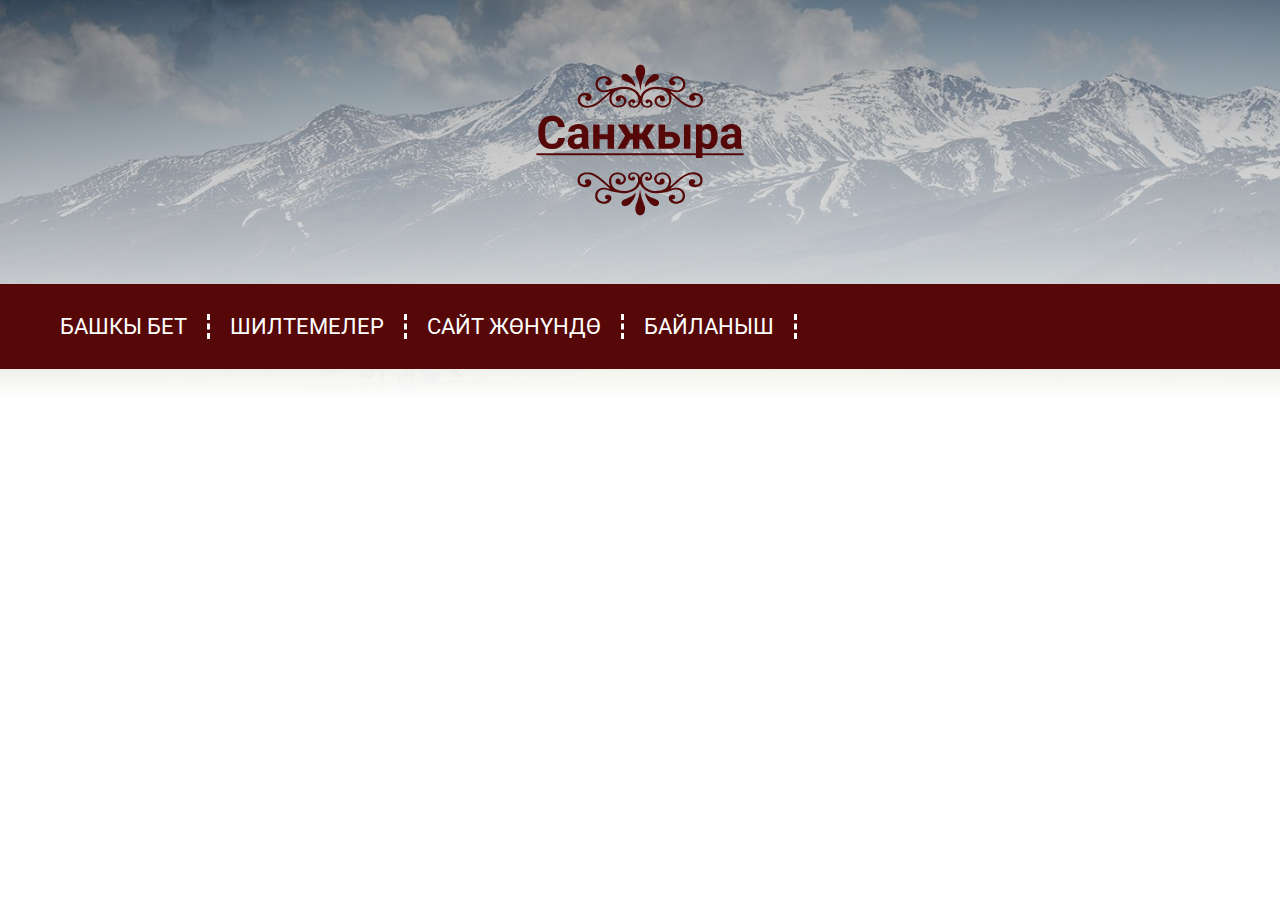
<file: index.html>
<!DOCTYPE html>
<html lang="en">
  <head>
    <meta charset="UTF-8" />
    <meta http-equiv="X-UA-Compatible" content="IE=edge" />
    <meta name="viewport" content="width=device-width, initial-scale=1.0" />
    <title>Санжыра</title>
    <link rel="preconnect" href="https://fonts.googleapis.com" />
    <link rel="preconnect" href="https://fonts.gstatic.com" crossorigin />
    <link
      href="https://fonts.googleapis.com/css2?family=Roboto:wght@300;400;700&display=swap"
      rel="stylesheet"
    />
    <link
      rel="stylesheet"
      href="https://cdn.jsdelivr.net/npm/swiper@9/swiper-bundle.min.css"
    />
    <link rel="stylesheet" href="css/normalize.css" />
    <link rel="stylesheet" href="css/style.css" />
  </head>
  <body>
    <div class="wrapper">
      <header class="header">
        <div class="logo">
          <a href="#" class="header-link">
            <img class="logo-img" src="images/Logo.svg" alt="Sanjyra" />
          </a>
        </div>
        <nav class="nav">
          <div class="container">
            <ul class="nav-list">
              <li class="nav-item">
                <a href="#" class="nav-link">БАШКЫ БЕТ</a>
              </li>
              <li class="nav-item">
                <a href="#" class="nav-link">ШИЛТЕМЕЛЕР</a>
              </li>
              <li class="nav-item">
                <a href="#info" class="nav-link">САЙТ ЖӨНҮНДӨ</a>
              </li>
              <li class="nav-item">
                <a href="#" class="nav-link">БАЙЛАНЫШ</a>
              </li>
            </ul>
          </div>
        </nav>
      </header>

      <!-- <main class="main">
        <section class="about">
          <div class="container">
            <div class="about-inner">
              <h3 class="about-title">Санжыра деген эмне?</h3>
              <ul class="about-list">
                <li class="about-item">
                  <img src="images/tree.jpg" alt="Sanjyra" class="about-img" />
                </li>
                <li class="about-item">
                  <p class="about-text">
                    <b>Санжыра</b> - араптардын "чажара" сөзүнөн алынган. Бизче
                    которгондо "дарак" дегенди түшүндүрөт. Эл, уруу, урук,
                    тууралуу ооз эки баян. Жөнөкөй сөз менен айтканда,
                    <b>санжыра</b> – “Сен кимсиң, атаң ким, чон атаң ким, кайсы
                    уруктансың, кайсыл уруудансың, кайсыл улуттансың” деген
                    суроого так жооп берет.
                  </p>
                  <p class="about-text second-text">
                    Бул баракча “уругуң ким” деген суроого азырынча жооп бере
                    албаса дагы, азыркы учурдагы үй-бүлө мүчөлөрүн тактаганы
                    жардам берет деген ойдобуз.
                  </p>
                  <a href="pages/sanjyra.html" class="about-link link"
                    >Кененирээк</a
                  >
                </li>
              </ul>
            </div>
          </div>
        </section>

        <section class="info" id="info">
          <div class="container">
            <p class="info-text">
              Сайттан <b>Жолдошов Танабай</b> менен <b>Жолдошова Максаттан</b>
              таркаган бардык уул-кыз, келин-күйөө бала, небере-чеберелерин
              тактап, маалымат алууга мүмкүнчүлүк бар.
            </p>
          </div>
        </section>

        <section class="parents">
          <div class="container">
            <div class="parents-inner">
              <ul class="parents-list">
                <li class="parents-item">
                  <img
                    src="images/avatar.jpg"
                    alt="Image"
                    class="parents-img"
                  />
                  <h3 class="parents-title">Жолдошов Танабай</h3>
                </li>
                <li class="parents-item">
                  <img
                    src="images/avatar.jpg"
                    alt="Image"
                    class="parents-img"
                  />
                  <h3 class="parents-title">Жолдошов Максат</h3>
                </li>
              </ul>
              <div class="parents-links">
                <a href="pages/parent.html" class="parents-link link"
                  >Кененирээк</a
                >
              </div>
            </div>
          </div>
        </section>

        <section class="child">
          <div class="container">
            <div class="child-inner">
              <h3 class="child-title">Балдары</h3>
              <div class="swiper mySwiper">
                <div class="swiper-wrapper">
                  <div class="swiper-slide">
                    <div class="child-slide">
                      <h3 class="child-number">#1</h3>
                      <ul class="slide-list">
                        <li class="slide-item">
                          <img
                            src="images/avatar.jpg"
                            alt="Image"
                            class="slide-img"
                          />
                        </li>
                        <li class="slide-item">
                          <div class="slide-titles">
                            <h3 class="slide-title">Жолдошов Кубаныч</h3>
                          </div>

                          <a
                            href="pages/children/kubanych.html"
                            class="slide-btn link"
                            >Кененирээк</a
                          >
                        </li>
                      </ul>
                    </div>
                  </div>
                  <div class="swiper-slide">
                    <div class="child-slide">
                      <h3 class="child-number">#2</h3>
                      <ul class="slide-list">
                        <li class="slide-item">
                          <img
                            src="images/avatar.jpg"
                            alt="Image"
                            class="slide-img"
                          />
                        </li>
                        <li class="slide-item">
                          <div class="slide-titles">
                            <h3 class="slide-title">Жолдошов Курстан</h3>
                          </div>
                          <a
                            href="pages/children/kurstan.html"
                            class="slide-btn link"
                            >Кененирээк</a
                          >
                        </li>
                      </ul>
                    </div>
                  </div>
                  <div class="swiper-slide">
                    <div class="child-slide">
                      <h3 class="child-number">#3</h3>
                      <ul class="slide-list">
                        <li class="slide-item">
                          <img
                            src="images/avatar.jpg"
                            alt="Image"
                            class="slide-img"
                          />
                        </li>
                        <li class="slide-item">
                          <div class="slide-titles">
                            <h3 class="slide-title">Жолдошова Рахат</h3>
                          </div>
                          <a
                            href="pages/children/rakhat.html"
                            class="slide-btn link"
                            >Кененирээк</a
                          >
                        </li>
                      </ul>
                    </div>
                  </div>
                  <div class="swiper-slide">
                    <div class="child-slide">
                      <h3 class="child-number">#4</h3>
                      <ul class="slide-list">
                        <li class="slide-item">
                          <img
                            src="images/avatar.jpg"
                            alt="Image"
                            class="slide-img"
                          />
                        </li>
                        <li class="slide-item">
                          <div class="slide-titles">
                            <h3 class="slide-title">Жолдошова Айнагул</h3>
                          </div>
                          <a
                            href="pages/children/ainagul.html"
                            class="slide-btn link"
                            >Кененирээк</a
                          >
                        </li>
                      </ul>
                    </div>
                  </div>
                  <div class="swiper-slide">
                    <div class="child-slide">
                      <h3 class="child-number">#5</h3>
                      <ul class="slide-list">
                        <li class="slide-item">
                          <img
                            src="images/avatar.jpg"
                            alt="Image"
                            class="slide-img"
                          />
                        </li>
                        <li class="slide-item">
                          <div class="slide-titles">
                            <h3 class="slide-title">Жолдошова Назгул</h3>
                          </div>
                          <a
                            href="pages/children/nazgul.html"
                            class="slide-btn link"
                            >Кененирээк</a
                          >
                        </li>
                      </ul>
                    </div>
                  </div>
                  <div class="swiper-slide">
                    <div class="child-slide">
                      <h3 class="child-number">#6</h3>
                      <ul class="slide-list">
                        <li class="slide-item">
                          <img
                            src="images/avatar.jpg"
                            alt="Image"
                            class="slide-img"
                          />
                        </li>
                        <li class="slide-item">
                          <div class="slide-titles">
                            <h3 class="slide-title">Жолдошов Мирбек</h3>
                          </div>
                          <a
                            href="pages/children/mirbek.html"
                            class="slide-btn link"
                            >Кененирээк</a
                          >
                        </li>
                      </ul>
                    </div>
                  </div>
                  <div class="swiper-slide">
                    <div class="child-slide">
                      <h3 class="child-number">#7</h3>
                      <ul class="slide-list">
                        <li class="slide-item">
                          <img
                            src="images/avatar.jpg"
                            alt="Image"
                            class="slide-img"
                          />
                        </li>
                        <li class="slide-item">
                          <div class="slide-titles">
                            <h3 class="slide-title">Жолдошов Бакытбек</h3>
                          </div>
                          <a
                            href="pages/children/bakyt.html"
                            class="slide-btn link"
                            >Кененирээк</a
                          >
                        </li>
                      </ul>
                    </div>
                  </div>
                  <div class="swiper-slide">
                    <div class="child-slide">
                      <h3 class="child-number">#8</h3>
                      <ul class="slide-list">
                        <li class="slide-item">
                          <img
                            src="images/avatar.jpg"
                            alt="Image"
                            class="slide-img"
                          />
                        </li>
                        <li class="slide-item">
                          <div class="slide-titles">
                            <h3 class="slide-title">Жолдошов Болотбек</h3>
                          </div>
                          <a
                            href="pages/children/bolot.html"
                            class="slide-btn link"
                            >Кененирээк</a
                          >
                        </li>
                      </ul>
                    </div>
                  </div>
                  <div class="swiper-slide">
                    <div class="child-slide">
                      <h3 class="child-number">#9</h3>
                      <ul class="slide-list">
                        <li class="slide-item">
                          <img
                            src="images/avatar.jpg"
                            alt="Image"
                            class="slide-img"
                          />
                        </li>
                        <li class="slide-item">
                          <div class="slide-titles">
                            <h3 class="slide-title">Жолдошов Жумамидин</h3>
                          </div>
                          <a href="#" class="slide-btn link">Кененирээк</a>
                        </li>
                      </ul>
                    </div>
                  </div>
                </div>
                <div class="swiper-pagination"></div>
              </div>
            </div>
          </div>
        </section>
      </main>

      <footer class="footer">
        <div class="container">
          <div class="footer-inner">
            <a class="footer-link" href="mailto:zhumamidin.zholdoshov@gmail.com"
              >zhumamidin.zholdoshov@gmail.com</a
            >
            <p class="footer-text">2023-ЖЫЛ</p>
          </div>
        </div>
      </footer>
    </div> -->

    <script src="https://cdn.jsdelivr.net/npm/swiper@9/swiper-bundle.min.js"></script>

    <script src="js/script.js"></script>
  </body>
</html>
</file>
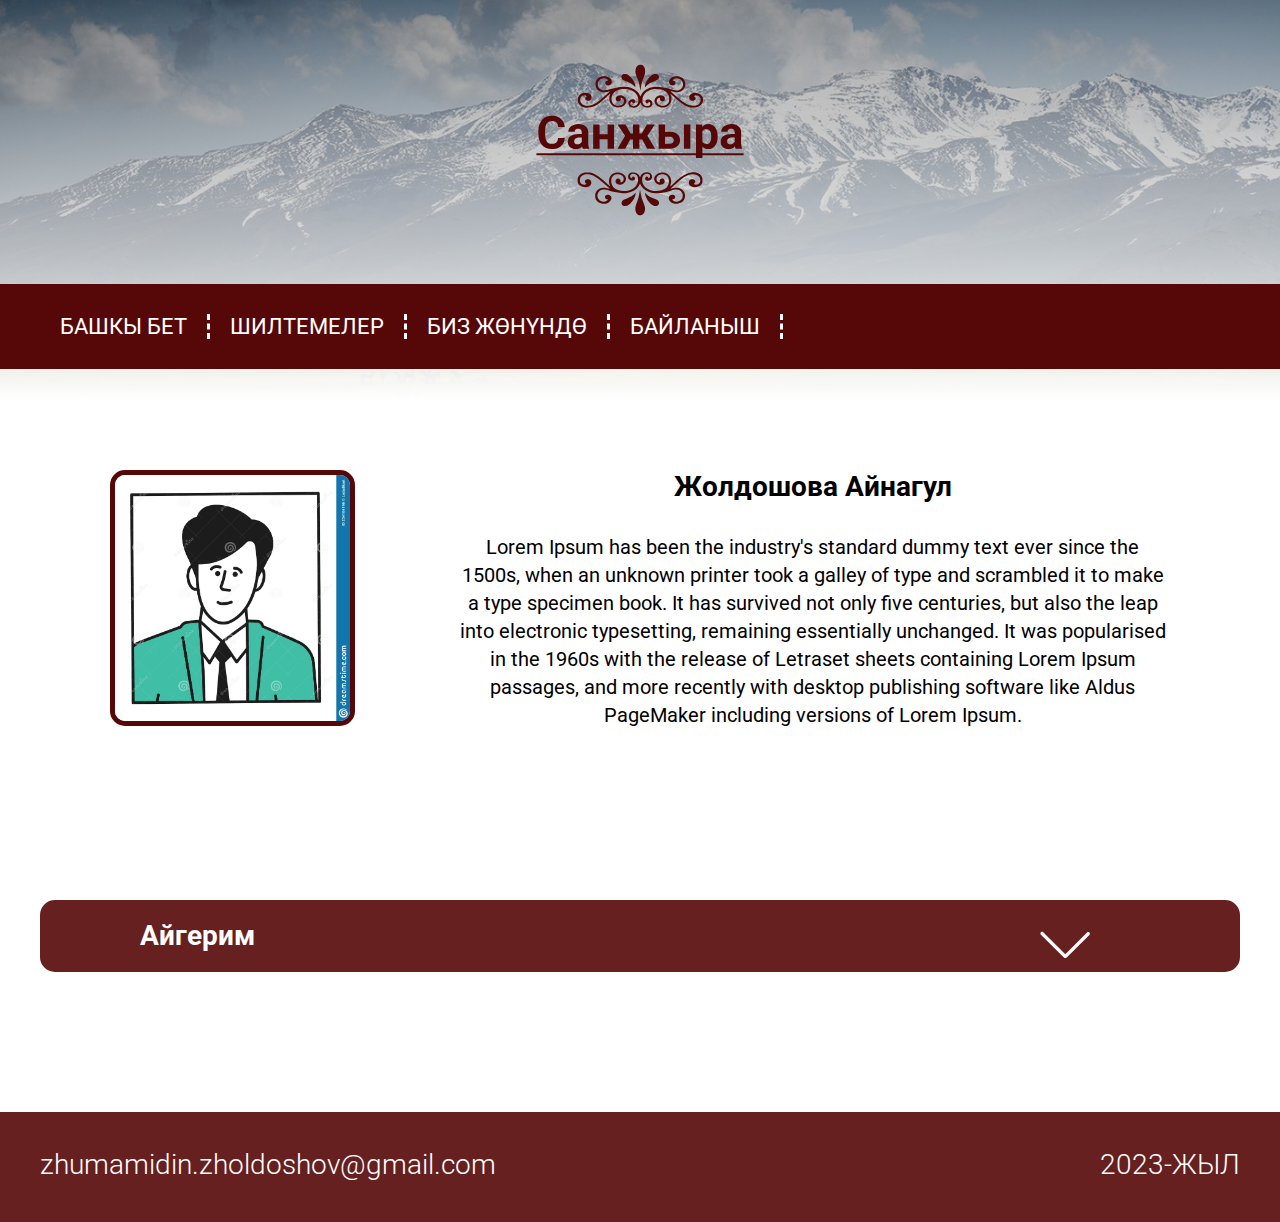
<file: pages/children/ainagul.html>
<!DOCTYPE html>
<html lang="en">
  <head>
    <meta charset="UTF-8" />
    <meta http-equiv="X-UA-Compatible" content="IE=edge" />
    <meta name="viewport" content="width=device-width, initial-scale=1.0" />
    <title>Жолдошова Айнагул</title>
    <link rel="preconnect" href="https://fonts.googleapis.com" />
    <link rel="preconnect" href="https://fonts.gstatic.com" crossorigin />
    <link
      href="https://fonts.googleapis.com/css2?family=Roboto:wght@300;400;700&display=swap"
      rel="stylesheet"
    />
    <link
      rel="stylesheet"
      href="https://cdn.jsdelivr.net/npm/swiper@9/swiper-bundle.min.css"
    />
    <link rel="stylesheet" href="../../css/normalize.css" />
    <link rel="stylesheet" href="../../css/style.css" />
  </head>
  <body>
    <div class="wrapper">
      <header class="header">
        <div class="logo">
          <a href="../index.html" class="header-link">
            <img class="logo-img" src="../../images/Logo.svg" alt="Sanjyra" />
          </a>
        </div>
        <nav class="nav">
          <div class="container">
            <ul class="nav-list">
              <li class="nav-item">
                <a href="../../index.html" class="nav-link">БАШКЫ БЕТ</a>
              </li>
              <li class="nav-item">
                <a href="#" class="nav-link">ШИЛТЕМЕЛЕР</a>
              </li>
              <li class="nav-item">
                <a href="#" class="nav-link">БИЗ ЖӨНҮНДӨ</a>
              </li>
              <li class="nav-item">
                <a href="#" class="nav-link">БАЙЛАНЫШ</a>
              </li>
            </ul>
          </div>
        </nav>
      </header>

      <main class="main">
        <section class="parent">
          <div class="container">
            <div class="parent-inner">
              <ul class="parent-list">
                <li class="parent-item">
                  <img
                    src="../../images/avatar.jpg"
                    alt=""
                    class="parent-img"
                  />
                </li>
                <li class="parent-item">
                  <h4 class="parent-title">Жолдошова Айнагул</h4>
                  <p class="parent-text">
                    Lorem Ipsum has been the industry's standard dummy text ever
                    since the 1500s, when an unknown printer took a galley of
                    type and scrambled it to make a type specimen book. It has
                    survived not only five centuries, but also the leap into
                    electronic typesetting, remaining essentially unchanged. It
                    was popularised in the 1960s with the release of Letraset
                    sheets containing Lorem Ipsum passages, and more recently
                    with desktop publishing software like Aldus PageMaker
                    including versions of Lorem Ipsum.
                  </p>
                </li>
              </ul>
            </div>
          </div>
        </section>

        <section class="grandchildren">
          <div class="container">
            <div class="grandchildren-inner">
              <div class="grandchildren-items">
                <div class="grandchildren-item">
                  <h3 class="grandchildren-title">Айгерим</h3>
                  <button class="grandchildren-btn">
                    <span class="btn-open">
                      <svg
                        fill="#ffffff"
                        width="50px"
                        height="50px"
                        viewBox="0 0 32 32"
                        version="1.1"
                        xmlns="http://www.w3.org/2000/svg"
                      >
                        <path
                          d="M0.256 8.606c0-0.269 0.106-0.544 0.313-0.75 0.412-0.412 1.087-0.412 1.5 0l14.119 14.119 13.913-13.912c0.413-0.412 1.087-0.412 1.5 0s0.413 1.088 0 1.5l-14.663 14.669c-0.413 0.413-1.088 0.413-1.5 0l-14.869-14.869c-0.213-0.213-0.313-0.481-0.313-0.756z"
                        ></path>
                      </svg>
                    </span>
                    <span class="btn-close">
                      <svg
                        fill="#560808"
                        width="50px"
                        height="50px"
                        viewBox="0 0 32 32"
                        version="1.1"
                        xmlns="http://www.w3.org/2000/svg"
                      >
                        <path
                          d="M0.256 23.481c0 0.269 0.106 0.544 0.313 0.75 0.412 0.413 1.087 0.413 1.5 0l14.119-14.119 13.913 13.912c0.413 0.413 1.087 0.413 1.5 0s0.413-1.087 0-1.5l-14.663-14.669c-0.413-0.412-1.088-0.412-1.5 0l-14.869 14.869c-0.213 0.212-0.313 0.481-0.313 0.756z"
                        ></path>
                      </svg>
                    </span>
                  </button>
                  <div class="grandchildren-open">
                    <div class="grandchildren-img">
                      <img
                        src="../../images/avatar.jpg"
                        alt="Images"
                        class="grandchild-img"
                      />
                    </div>
                    <div class="grandchildren-info">
                      <h4 class="grandchild-title">Жолдошова Айгерим</h4>
                      <p class="grandchild-text">
                        Lorem ipsum dolor sit amet consectetur adipisicing elit.
                        Magni hic corporis alias. Et minima consequatur libero
                        ipsum tenetur neque accusantium in, mollitia dicta
                        delectus, ullam sapiente. Ad provident sunt omnis.
                      </p>
                    </div>
                  </div>
                </div>
              </div>
            </div>
          </div>
        </section>
      </main>

      <footer class="footer">
        <div class="container">
          <div class="footer-inner">
            <a class="footer-link" href="mailto:zhumamidin.zholdoshov@gmail.com"
              >zhumamidin.zholdoshov@gmail.com</a
            >
            <p class="footer-text">2023-ЖЫЛ</p>
          </div>
        </div>
      </footer>
    </div>

    <script src="https://cdn.jsdelivr.net/npm/swiper@9/swiper-bundle.min.js"></script>

    <script src="../../js/script.js"></script>
  </body>
</html>
</file>
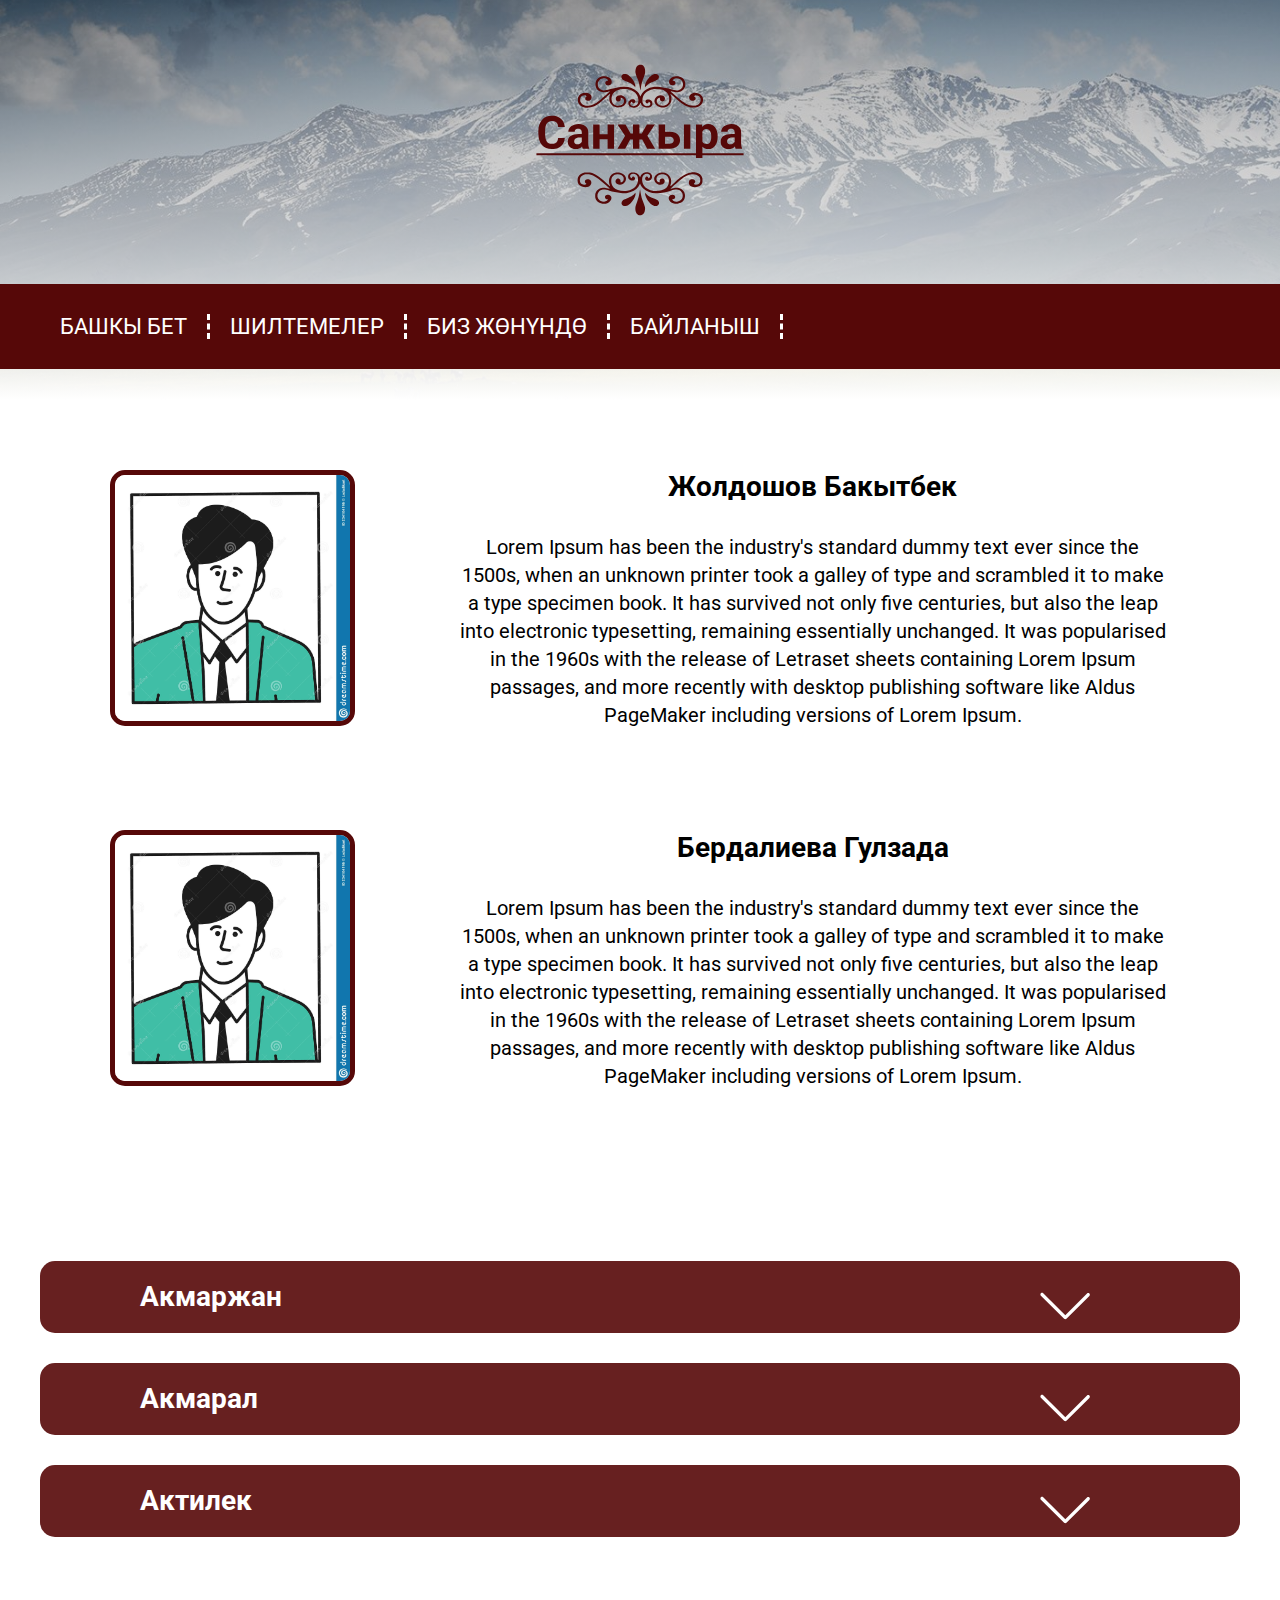
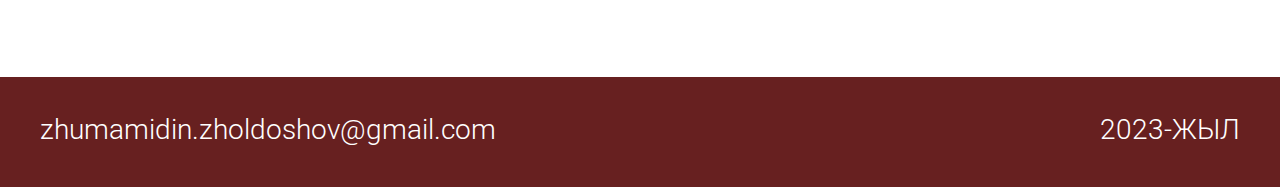
<file: pages/children/bakyt.html>
<!DOCTYPE html>
<html lang="en">
  <head>
    <meta charset="UTF-8" />
    <meta http-equiv="X-UA-Compatible" content="IE=edge" />
    <meta name="viewport" content="width=device-width, initial-scale=1.0" />
    <title>Жолдошов Бакытбек</title>
    <link rel="preconnect" href="https://fonts.googleapis.com" />
    <link rel="preconnect" href="https://fonts.gstatic.com" crossorigin />
    <link
      href="https://fonts.googleapis.com/css2?family=Roboto:wght@300;400;700&display=swap"
      rel="stylesheet"
    />
    <link
      rel="stylesheet"
      href="https://cdn.jsdelivr.net/npm/swiper@9/swiper-bundle.min.css"
    />
    <link rel="stylesheet" href="../../css/normalize.css" />
    <link rel="stylesheet" href="../../css/style.css" />
  </head>
  <body>
    <div class="wrapper">
      <header class="header">
        <div class="logo">
          <a href="../index.html" class="header-link">
            <img class="logo-img" src="../../images/Logo.svg" alt="Sanjyra" />
          </a>
        </div>
        <nav class="nav">
          <div class="container">
            <ul class="nav-list">
              <li class="nav-item">
                <a href="../../index.html" class="nav-link">БАШКЫ БЕТ</a>
              </li>
              <li class="nav-item">
                <a href="#" class="nav-link">ШИЛТЕМЕЛЕР</a>
              </li>
              <li class="nav-item">
                <a href="#" class="nav-link">БИЗ ЖӨНҮНДӨ</a>
              </li>
              <li class="nav-item">
                <a href="#" class="nav-link">БАЙЛАНЫШ</a>
              </li>
            </ul>
          </div>
        </nav>
      </header>

      <main class="main">
        <section class="parent">
          <div class="container">
            <div class="parent-inner">
              <ul class="parent-list">
                <li class="parent-item">
                  <img
                    src="../../images/avatar.jpg"
                    alt=""
                    class="parent-img"
                  />
                </li>
                <li class="parent-item">
                  <h4 class="parent-title">Жолдошов Бакытбек</h4>
                  <p class="parent-text">
                    Lorem Ipsum has been the industry's standard dummy text ever
                    since the 1500s, when an unknown printer took a galley of
                    type and scrambled it to make a type specimen book. It has
                    survived not only five centuries, but also the leap into
                    electronic typesetting, remaining essentially unchanged. It
                    was popularised in the 1960s with the release of Letraset
                    sheets containing Lorem Ipsum passages, and more recently
                    with desktop publishing software like Aldus PageMaker
                    including versions of Lorem Ipsum.
                  </p>
                </li>
              </ul>
              <ul class="parent-list">
                <li class="parent-item">
                  <img
                    src="../../images/avatar.jpg"
                    alt=""
                    class="parent-img"
                  />
                </li>
                <li class="parent-item">
                  <h4 class="parent-title">Бердалиева Гулзада</h4>
                  <p class="parent-text">
                    Lorem Ipsum has been the industry's standard dummy text ever
                    since the 1500s, when an unknown printer took a galley of
                    type and scrambled it to make a type specimen book. It has
                    survived not only five centuries, but also the leap into
                    electronic typesetting, remaining essentially unchanged. It
                    was popularised in the 1960s with the release of Letraset
                    sheets containing Lorem Ipsum passages, and more recently
                    with desktop publishing software like Aldus PageMaker
                    including versions of Lorem Ipsum.
                  </p>
                </li>
              </ul>
            </div>
          </div>
        </section>

        <section class="grandchildren">
          <div class="container">
            <div class="grandchildren-inner">
              <div class="grandchildren-items">
                <div class="grandchildren-item">
                  <h3 class="grandchildren-title">Акмаржан</h3>
                  <button class="grandchildren-btn">
                    <span class="btn-open">
                      <svg
                        fill="#ffffff"
                        width="50px"
                        height="50px"
                        viewBox="0 0 32 32"
                        version="1.1"
                        xmlns="http://www.w3.org/2000/svg"
                      >
                        <path
                          d="M0.256 8.606c0-0.269 0.106-0.544 0.313-0.75 0.412-0.412 1.087-0.412 1.5 0l14.119 14.119 13.913-13.912c0.413-0.412 1.087-0.412 1.5 0s0.413 1.088 0 1.5l-14.663 14.669c-0.413 0.413-1.088 0.413-1.5 0l-14.869-14.869c-0.213-0.213-0.313-0.481-0.313-0.756z"
                        ></path>
                      </svg>
                    </span>
                    <span class="btn-close">
                      <svg
                        fill="#560808"
                        width="50px"
                        height="50px"
                        viewBox="0 0 32 32"
                        version="1.1"
                        xmlns="http://www.w3.org/2000/svg"
                      >
                        <path
                          d="M0.256 23.481c0 0.269 0.106 0.544 0.313 0.75 0.412 0.413 1.087 0.413 1.5 0l14.119-14.119 13.913 13.912c0.413 0.413 1.087 0.413 1.5 0s0.413-1.087 0-1.5l-14.663-14.669c-0.413-0.412-1.088-0.412-1.5 0l-14.869 14.869c-0.213 0.212-0.313 0.481-0.313 0.756z"
                        ></path>
                      </svg>
                    </span>
                  </button>
                  <div class="grandchildren-open">
                    <div class="grandchildren-img">
                      <img
                        src="../../images/avatar.jpg"
                        alt="Images"
                        class="grandchild-img"
                      />
                    </div>
                    <div class="grandchildren-info">
                      <h4 class="grandchild-title">
                        Танабаева Акмаржан Бакытбековна
                      </h4>
                      <p class="grandchild-text">
                        Lorem ipsum dolor sit amet consectetur adipisicing elit.
                        Magni hic corporis alias. Et minima consequatur libero
                        ipsum tenetur neque accusantium in, mollitia dicta
                        delectus, ullam sapiente. Ad provident sunt omnis.
                      </p>
                    </div>
                  </div>
                </div>
                <div class="grandchildren-item">
                  <h3 class="grandchildren-title">Акмарал</h3>
                  <button class="grandchildren-btn">
                    <span class="btn-open">
                      <svg
                        fill="#ffffff"
                        width="50px"
                        height="50px"
                        viewBox="0 0 32 32"
                        version="1.1"
                        xmlns="http://www.w3.org/2000/svg"
                      >
                        <path
                          d="M0.256 8.606c0-0.269 0.106-0.544 0.313-0.75 0.412-0.412 1.087-0.412 1.5 0l14.119 14.119 13.913-13.912c0.413-0.412 1.087-0.412 1.5 0s0.413 1.088 0 1.5l-14.663 14.669c-0.413 0.413-1.088 0.413-1.5 0l-14.869-14.869c-0.213-0.213-0.313-0.481-0.313-0.756z"
                        ></path>
                      </svg>
                    </span>
                    <span class="btn-close">
                      <svg
                        fill="#560808"
                        width="50px"
                        height="50px"
                        viewBox="0 0 32 32"
                        version="1.1"
                        xmlns="http://www.w3.org/2000/svg"
                      >
                        <path
                          d="M0.256 23.481c0 0.269 0.106 0.544 0.313 0.75 0.412 0.413 1.087 0.413 1.5 0l14.119-14.119 13.913 13.912c0.413 0.413 1.087 0.413 1.5 0s0.413-1.087 0-1.5l-14.663-14.669c-0.413-0.412-1.088-0.412-1.5 0l-14.869 14.869c-0.213 0.212-0.313 0.481-0.313 0.756z"
                        ></path>
                      </svg>
                    </span>
                  </button>
                  <div class="grandchildren-open">
                    <div class="grandchildren-img">
                      <img
                        src="../../images/avatar.jpg"
                        alt="Images"
                        class="grandchild-img"
                      />
                    </div>
                    <div class="grandchildren-info">
                      <h4 class="grandchild-title">
                        Танабаева Акмарал Бакытбековна
                      </h4>
                      <p class="grandchild-text">
                        Lorem ipsum dolor sit amet consectetur adipisicing elit.
                        Magni hic corporis alias. Et minima consequatur libero
                        ipsum tenetur neque accusantium in, mollitia dicta
                        delectus, ullam sapiente. Ad provident sunt omnis.
                      </p>
                    </div>
                  </div>
                </div>
                <div class="grandchildren-item">
                  <h3 class="grandchildren-title">Актилек</h3>
                  <button class="grandchildren-btn">
                    <span class="btn-open">
                      <svg
                        fill="#ffffff"
                        width="50px"
                        height="50px"
                        viewBox="0 0 32 32"
                        version="1.1"
                        xmlns="http://www.w3.org/2000/svg"
                      >
                        <path
                          d="M0.256 8.606c0-0.269 0.106-0.544 0.313-0.75 0.412-0.412 1.087-0.412 1.5 0l14.119 14.119 13.913-13.912c0.413-0.412 1.087-0.412 1.5 0s0.413 1.088 0 1.5l-14.663 14.669c-0.413 0.413-1.088 0.413-1.5 0l-14.869-14.869c-0.213-0.213-0.313-0.481-0.313-0.756z"
                        ></path>
                      </svg>
                    </span>
                    <span class="btn-close">
                      <svg
                        fill="#560808"
                        width="50px"
                        height="50px"
                        viewBox="0 0 32 32"
                        version="1.1"
                        xmlns="http://www.w3.org/2000/svg"
                      >
                        <path
                          d="M0.256 23.481c0 0.269 0.106 0.544 0.313 0.75 0.412 0.413 1.087 0.413 1.5 0l14.119-14.119 13.913 13.912c0.413 0.413 1.087 0.413 1.5 0s0.413-1.087 0-1.5l-14.663-14.669c-0.413-0.412-1.088-0.412-1.5 0l-14.869 14.869c-0.213 0.212-0.313 0.481-0.313 0.756z"
                        ></path>
                      </svg>
                    </span>
                  </button>
                  <div class="grandchildren-open">
                    <div class="grandchildren-img">
                      <img
                        src="../../images/avatar.jpg"
                        alt="Images"
                        class="grandchild-img"
                      />
                    </div>
                    <div class="grandchildren-info">
                      <h4 class="grandchild-title">Танабаев Актилек</h4>
                      <p class="grandchild-text">
                        Lorem ipsum dolor sit amet consectetur adipisicing elit.
                        Magni hic corporis alias. Et minima consequatur libero
                        ipsum tenetur neque accusantium in, mollitia dicta
                        delectus, ullam sapiente. Ad provident sunt omnis.
                      </p>
                    </div>
                  </div>
                </div>
              </div>
            </div>
          </div>
        </section>
      </main>

      <footer class="footer">
        <div class="container">
          <div class="footer-inner">
            <a class="footer-link" href="mailto:zhumamidin.zholdoshov@gmail.com"
              >zhumamidin.zholdoshov@gmail.com</a
            >
            <p class="footer-text">2023-ЖЫЛ</p>
          </div>
        </div>
      </footer>
    </div>

    <script src="https://cdn.jsdelivr.net/npm/swiper@9/swiper-bundle.min.js"></script>

    <script src="../../js/script.js"></script>
  </body>
</html>
</file>
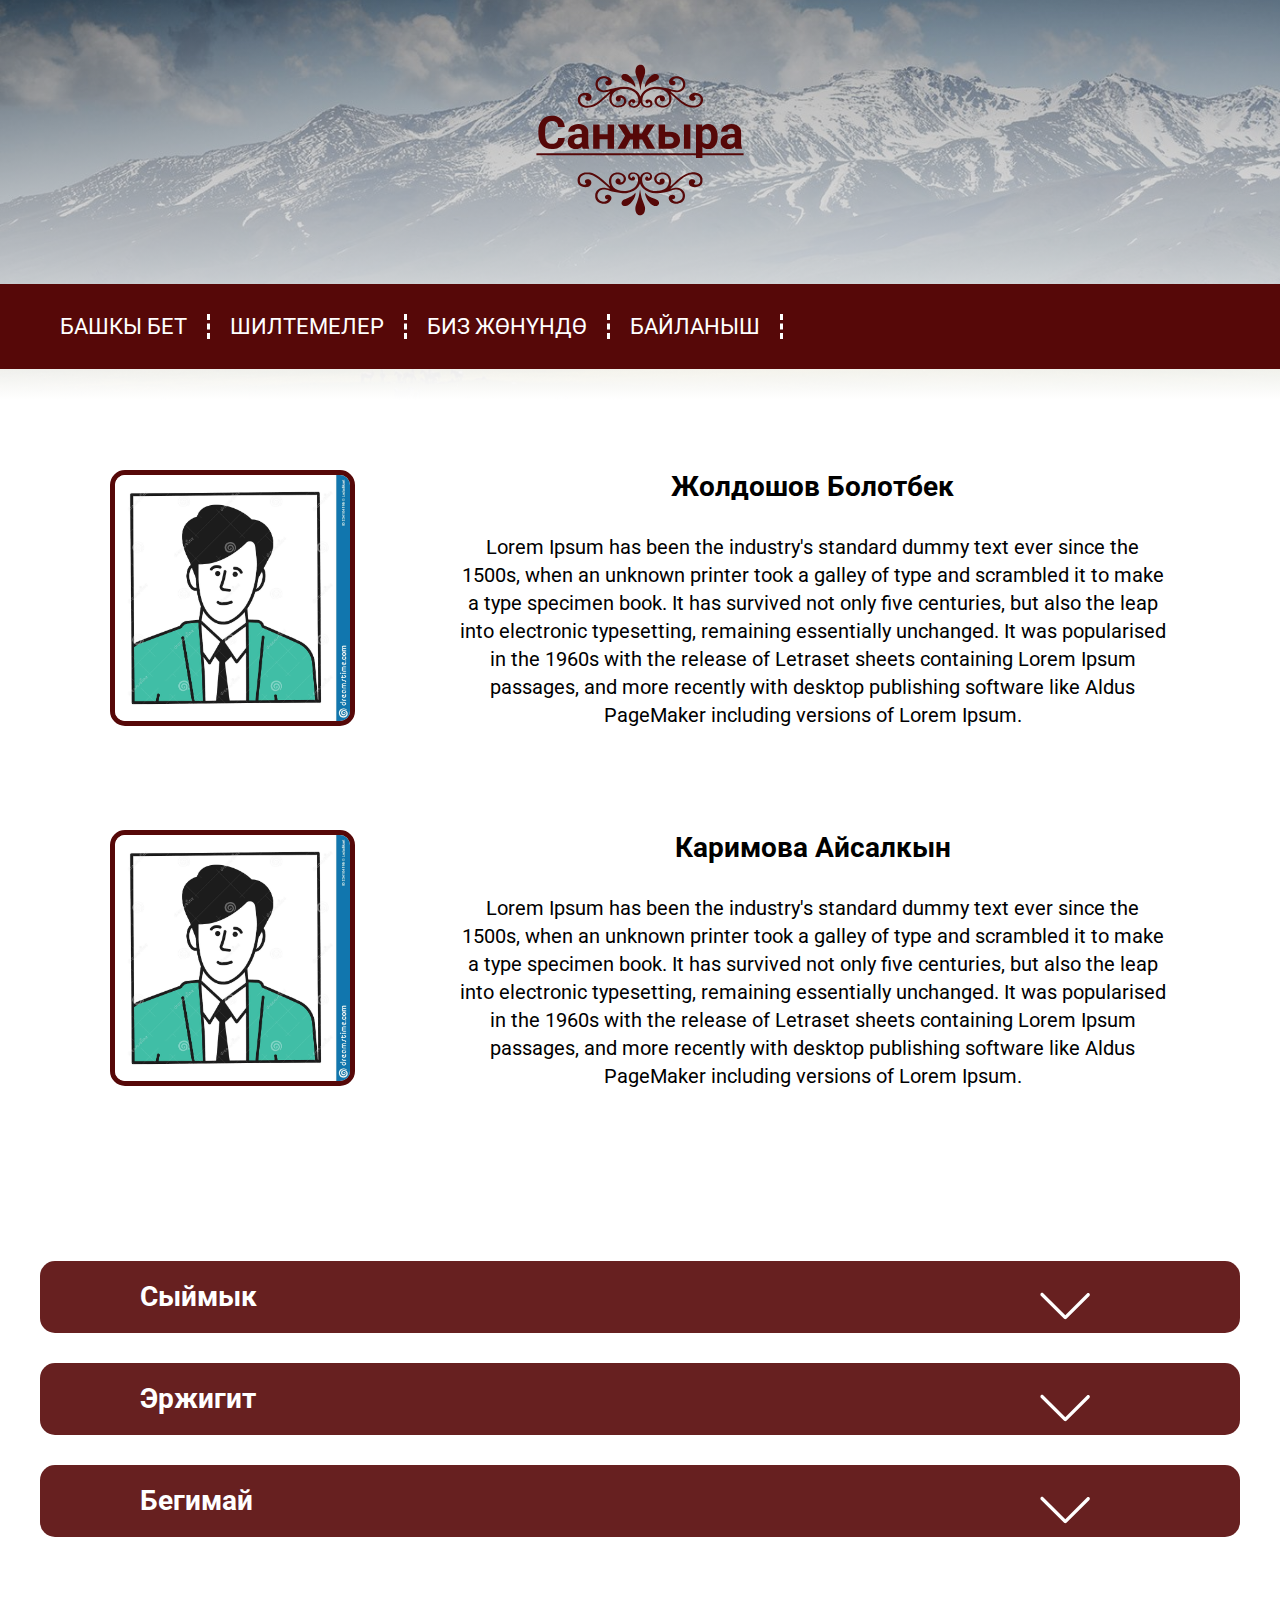
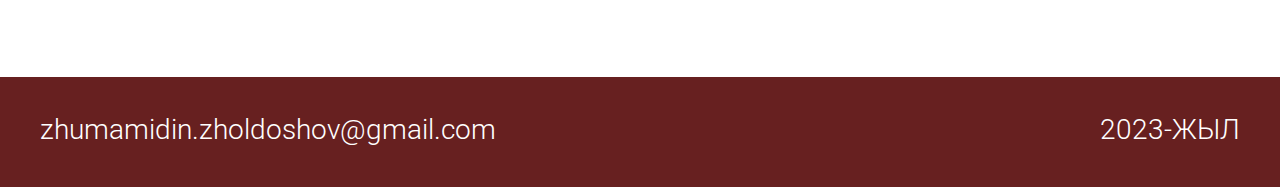
<file: pages/children/bolot.html>
<!DOCTYPE html>
<html lang="en">
  <head>
    <meta charset="UTF-8" />
    <meta http-equiv="X-UA-Compatible" content="IE=edge" />
    <meta name="viewport" content="width=device-width, initial-scale=1.0" />
    <title>Жолдошов Болотбек</title>
    <link rel="preconnect" href="https://fonts.googleapis.com" />
    <link rel="preconnect" href="https://fonts.gstatic.com" crossorigin />
    <link
      href="https://fonts.googleapis.com/css2?family=Roboto:wght@300;400;700&display=swap"
      rel="stylesheet"
    />
    <link
      rel="stylesheet"
      href="https://cdn.jsdelivr.net/npm/swiper@9/swiper-bundle.min.css"
    />
    <link rel="stylesheet" href="../../css/normalize.css" />
    <link rel="stylesheet" href="../../css/style.css" />
  </head>
  <body>
    <div class="wrapper">
      <header class="header">
        <div class="logo">
          <a href="../index.html" class="header-link">
            <img class="logo-img" src="../../images/Logo.svg" alt="Sanjyra" />
          </a>
        </div>
        <nav class="nav">
          <div class="container">
            <ul class="nav-list">
              <li class="nav-item">
                <a href="../../index.html" class="nav-link">БАШКЫ БЕТ</a>
              </li>
              <li class="nav-item">
                <a href="#" class="nav-link">ШИЛТЕМЕЛЕР</a>
              </li>
              <li class="nav-item">
                <a href="#" class="nav-link">БИЗ ЖӨНҮНДӨ</a>
              </li>
              <li class="nav-item">
                <a href="#" class="nav-link">БАЙЛАНЫШ</a>
              </li>
            </ul>
          </div>
        </nav>
      </header>

      <main class="main">
        <section class="parent">
          <div class="container">
            <div class="parent-inner">
              <ul class="parent-list">
                <li class="parent-item">
                  <img
                    src="../../images/avatar.jpg"
                    alt=""
                    class="parent-img"
                  />
                </li>
                <li class="parent-item">
                  <h4 class="parent-title">Жолдошов Болотбек</h4>
                  <p class="parent-text">
                    Lorem Ipsum has been the industry's standard dummy text ever
                    since the 1500s, when an unknown printer took a galley of
                    type and scrambled it to make a type specimen book. It has
                    survived not only five centuries, but also the leap into
                    electronic typesetting, remaining essentially unchanged. It
                    was popularised in the 1960s with the release of Letraset
                    sheets containing Lorem Ipsum passages, and more recently
                    with desktop publishing software like Aldus PageMaker
                    including versions of Lorem Ipsum.
                  </p>
                </li>
              </ul>
              <ul class="parent-list">
                <li class="parent-item">
                  <img
                    src="../../images/avatar.jpg"
                    alt=""
                    class="parent-img"
                  />
                </li>
                <li class="parent-item">
                  <h4 class="parent-title">Каримова Айсалкын</h4>
                  <p class="parent-text">
                    Lorem Ipsum has been the industry's standard dummy text ever
                    since the 1500s, when an unknown printer took a galley of
                    type and scrambled it to make a type specimen book. It has
                    survived not only five centuries, but also the leap into
                    electronic typesetting, remaining essentially unchanged. It
                    was popularised in the 1960s with the release of Letraset
                    sheets containing Lorem Ipsum passages, and more recently
                    with desktop publishing software like Aldus PageMaker
                    including versions of Lorem Ipsum.
                  </p>
                </li>
              </ul>
            </div>
          </div>
        </section>

        <section class="grandchildren">
          <div class="container">
            <div class="grandchildren-inner">
              <div class="grandchildren-items">
                <div class="grandchildren-item">
                  <h3 class="grandchildren-title">Сыймык</h3>
                  <button class="grandchildren-btn">
                    <span class="btn-open">
                      <svg
                        fill="#ffffff"
                        width="50px"
                        height="50px"
                        viewBox="0 0 32 32"
                        version="1.1"
                        xmlns="http://www.w3.org/2000/svg"
                      >
                        <path
                          d="M0.256 8.606c0-0.269 0.106-0.544 0.313-0.75 0.412-0.412 1.087-0.412 1.5 0l14.119 14.119 13.913-13.912c0.413-0.412 1.087-0.412 1.5 0s0.413 1.088 0 1.5l-14.663 14.669c-0.413 0.413-1.088 0.413-1.5 0l-14.869-14.869c-0.213-0.213-0.313-0.481-0.313-0.756z"
                        ></path>
                      </svg>
                    </span>
                    <span class="btn-close">
                      <svg
                        fill="#560808"
                        width="50px"
                        height="50px"
                        viewBox="0 0 32 32"
                        version="1.1"
                        xmlns="http://www.w3.org/2000/svg"
                      >
                        <path
                          d="M0.256 23.481c0 0.269 0.106 0.544 0.313 0.75 0.412 0.413 1.087 0.413 1.5 0l14.119-14.119 13.913 13.912c0.413 0.413 1.087 0.413 1.5 0s0.413-1.087 0-1.5l-14.663-14.669c-0.413-0.412-1.088-0.412-1.5 0l-14.869 14.869c-0.213 0.212-0.313 0.481-0.313 0.756z"
                        ></path>
                      </svg>
                    </span>
                  </button>
                  <div class="grandchildren-open">
                    <div class="grandchildren-img">
                      <img
                        src="../../images/avatar.jpg"
                        alt="Images"
                        class="grandchild-img"
                      />
                    </div>
                    <div class="grandchildren-info">
                      <h4 class="grandchild-title">
                        Танабаев Сыймык Болотбекович
                      </h4>
                      <p class="grandchild-text">
                        Lorem ipsum dolor sit amet consectetur adipisicing elit.
                        Magni hic corporis alias. Et minima consequatur libero
                        ipsum tenetur neque accusantium in, mollitia dicta
                        delectus, ullam sapiente. Ad provident sunt omnis.
                      </p>
                    </div>
                  </div>
                </div>
                <div class="grandchildren-item">
                  <h3 class="grandchildren-title">Эржигит</h3>
                  <button class="grandchildren-btn">
                    <span class="btn-open">
                      <svg
                        fill="#ffffff"
                        width="50px"
                        height="50px"
                        viewBox="0 0 32 32"
                        version="1.1"
                        xmlns="http://www.w3.org/2000/svg"
                      >
                        <path
                          d="M0.256 8.606c0-0.269 0.106-0.544 0.313-0.75 0.412-0.412 1.087-0.412 1.5 0l14.119 14.119 13.913-13.912c0.413-0.412 1.087-0.412 1.5 0s0.413 1.088 0 1.5l-14.663 14.669c-0.413 0.413-1.088 0.413-1.5 0l-14.869-14.869c-0.213-0.213-0.313-0.481-0.313-0.756z"
                        ></path>
                      </svg>
                    </span>
                    <span class="btn-close">
                      <svg
                        fill="#560808"
                        width="50px"
                        height="50px"
                        viewBox="0 0 32 32"
                        version="1.1"
                        xmlns="http://www.w3.org/2000/svg"
                      >
                        <path
                          d="M0.256 23.481c0 0.269 0.106 0.544 0.313 0.75 0.412 0.413 1.087 0.413 1.5 0l14.119-14.119 13.913 13.912c0.413 0.413 1.087 0.413 1.5 0s0.413-1.087 0-1.5l-14.663-14.669c-0.413-0.412-1.088-0.412-1.5 0l-14.869 14.869c-0.213 0.212-0.313 0.481-0.313 0.756z"
                        ></path>
                      </svg>
                    </span>
                  </button>
                  <div class="grandchildren-open">
                    <div class="grandchildren-img">
                      <img
                        src="../../images/avatar.jpg"
                        alt="Images"
                        class="grandchild-img"
                      />
                    </div>
                    <div class="grandchildren-info">
                      <h4 class="grandchild-title">
                        Танабаев Эржигит Болотбекович
                      </h4>
                      <p class="grandchild-text">
                        Lorem ipsum dolor sit amet consectetur adipisicing elit.
                        Magni hic corporis alias. Et minima consequatur libero
                        ipsum tenetur neque accusantium in, mollitia dicta
                        delectus, ullam sapiente. Ad provident sunt omnis.
                      </p>
                    </div>
                  </div>
                </div>
                <div class="grandchildren-item">
                  <h3 class="grandchildren-title">Бегимай</h3>
                  <button class="grandchildren-btn">
                    <span class="btn-open">
                      <svg
                        fill="#ffffff"
                        width="50px"
                        height="50px"
                        viewBox="0 0 32 32"
                        version="1.1"
                        xmlns="http://www.w3.org/2000/svg"
                      >
                        <path
                          d="M0.256 8.606c0-0.269 0.106-0.544 0.313-0.75 0.412-0.412 1.087-0.412 1.5 0l14.119 14.119 13.913-13.912c0.413-0.412 1.087-0.412 1.5 0s0.413 1.088 0 1.5l-14.663 14.669c-0.413 0.413-1.088 0.413-1.5 0l-14.869-14.869c-0.213-0.213-0.313-0.481-0.313-0.756z"
                        ></path>
                      </svg>
                    </span>
                    <span class="btn-close">
                      <svg
                        fill="#560808"
                        width="50px"
                        height="50px"
                        viewBox="0 0 32 32"
                        version="1.1"
                        xmlns="http://www.w3.org/2000/svg"
                      >
                        <path
                          d="M0.256 23.481c0 0.269 0.106 0.544 0.313 0.75 0.412 0.413 1.087 0.413 1.5 0l14.119-14.119 13.913 13.912c0.413 0.413 1.087 0.413 1.5 0s0.413-1.087 0-1.5l-14.663-14.669c-0.413-0.412-1.088-0.412-1.5 0l-14.869 14.869c-0.213 0.212-0.313 0.481-0.313 0.756z"
                        ></path>
                      </svg>
                    </span>
                  </button>
                  <div class="grandchildren-open">
                    <div class="grandchildren-img">
                      <img
                        src="../../images/avatar.jpg"
                        alt="Images"
                        class="grandchild-img"
                      />
                    </div>
                    <div class="grandchildren-info">
                      <h4 class="grandchild-title">
                        Танабаева Бегимай Болотбековна
                      </h4>
                      <p class="grandchild-text">
                        Lorem ipsum dolor sit amet consectetur adipisicing elit.
                        Magni hic corporis alias. Et minima consequatur libero
                        ipsum tenetur neque accusantium in, mollitia dicta
                        delectus, ullam sapiente. Ad provident sunt omnis.
                      </p>
                    </div>
                  </div>
                </div>
              </div>
            </div>
          </div>
        </section>
      </main>

      <footer class="footer">
        <div class="container">
          <div class="footer-inner">
            <a class="footer-link" href="mailto:zhumamidin.zholdoshov@gmail.com"
              >zhumamidin.zholdoshov@gmail.com</a
            >
            <p class="footer-text">2023-ЖЫЛ</p>
          </div>
        </div>
      </footer>
    </div>

    <script src="https://cdn.jsdelivr.net/npm/swiper@9/swiper-bundle.min.js"></script>

    <script src="../../js/script.js"></script>
  </body>
</html>
</file>
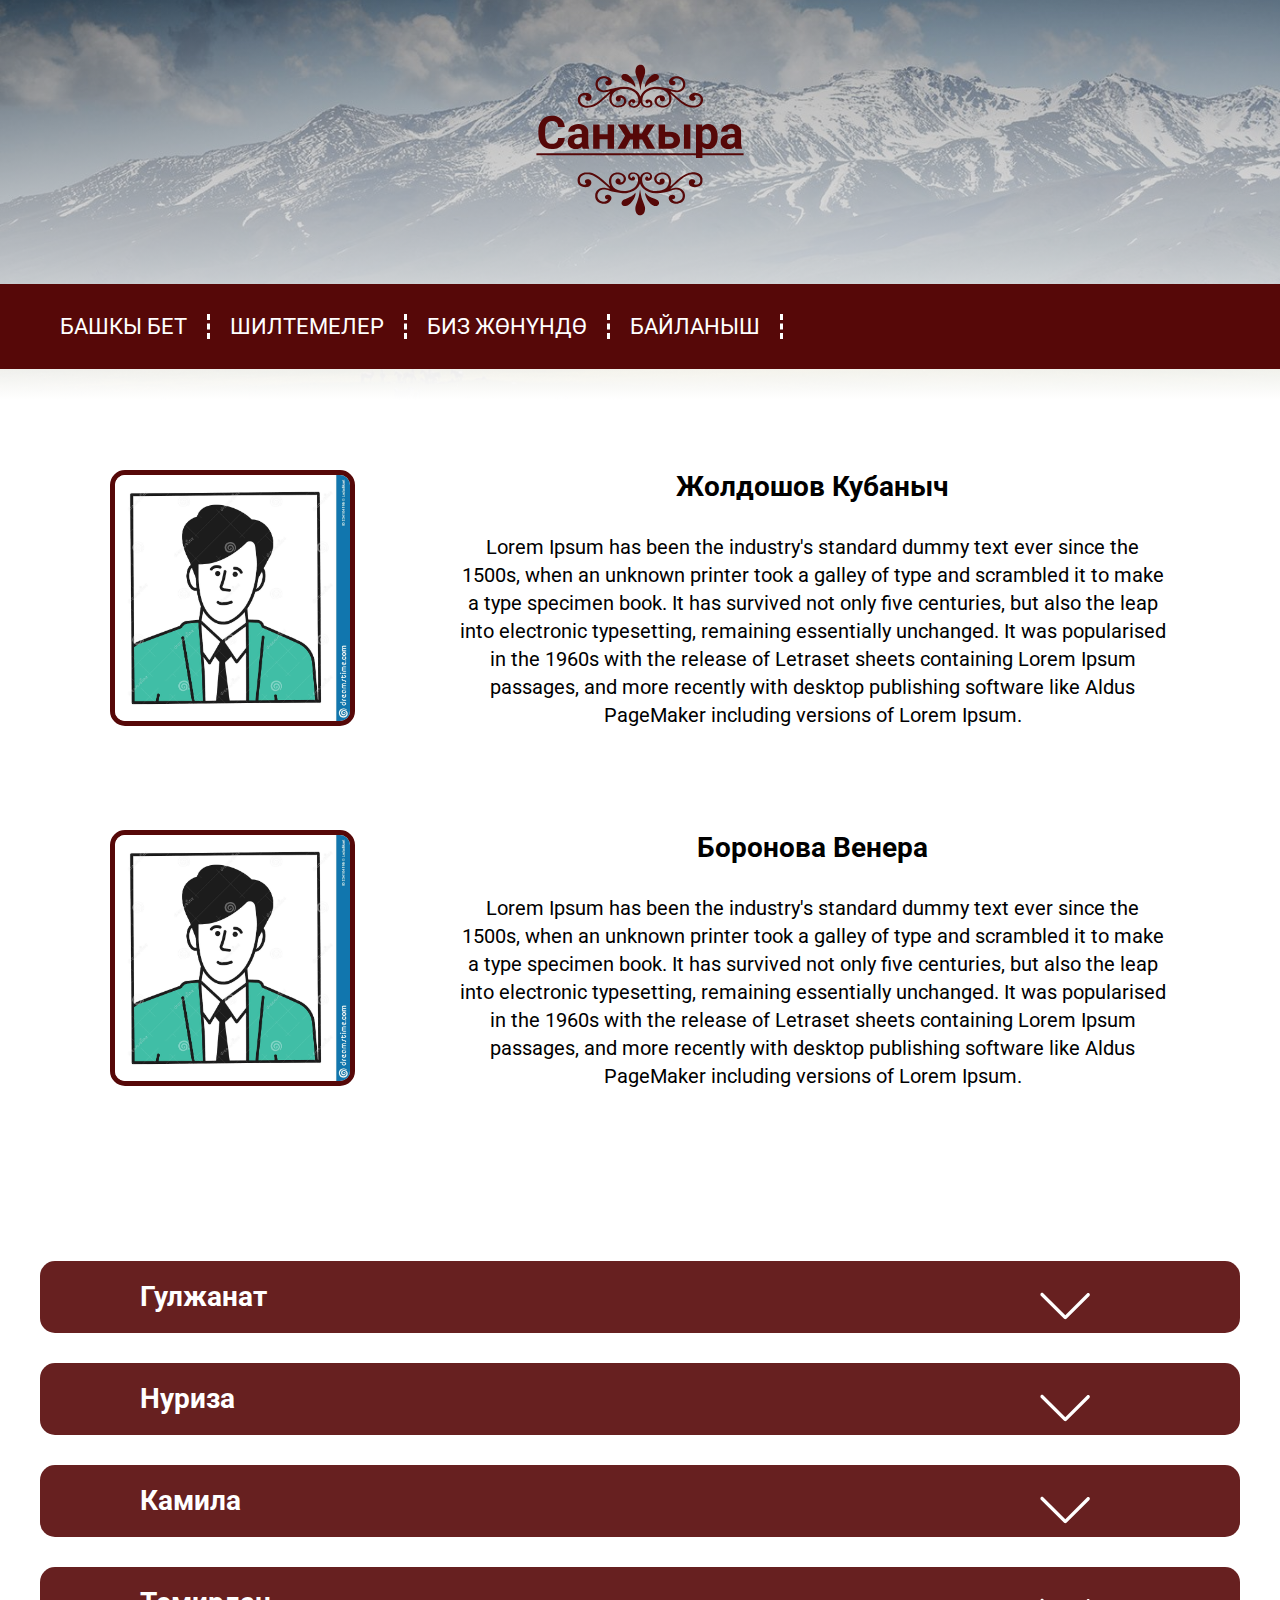
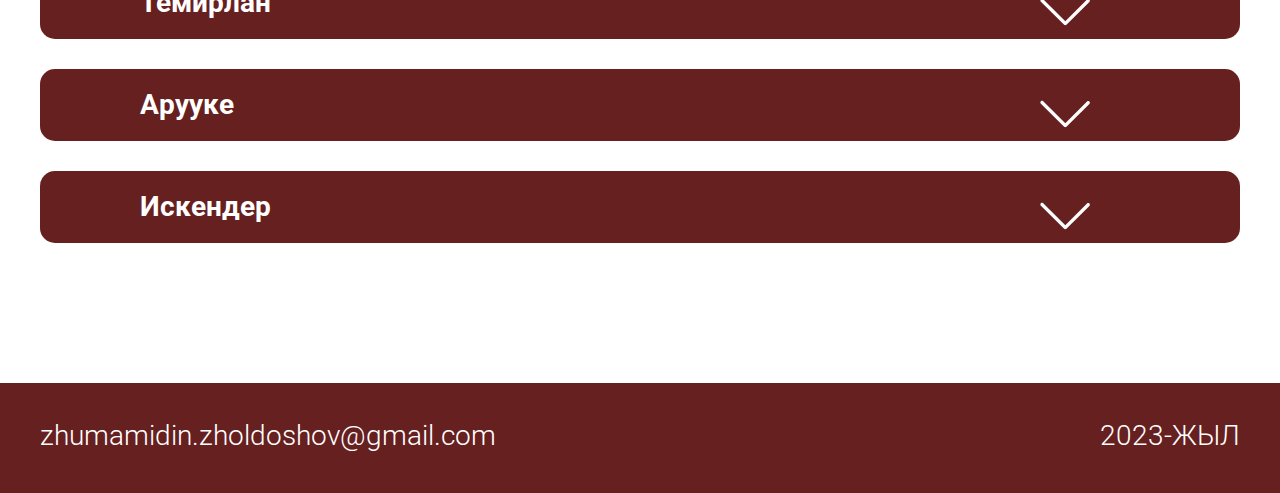
<file: pages/children/kubanych.html>
<!DOCTYPE html>
<html lang="en">
  <head>
    <meta charset="UTF-8" />
    <meta http-equiv="X-UA-Compatible" content="IE=edge" />
    <meta name="viewport" content="width=device-width, initial-scale=1.0" />
    <title>Жолдошов Кубаныч</title>
    <link rel="preconnect" href="https://fonts.googleapis.com" />
    <link rel="preconnect" href="https://fonts.gstatic.com" crossorigin />
    <link
      href="https://fonts.googleapis.com/css2?family=Roboto:wght@300;400;700&display=swap"
      rel="stylesheet"
    />
    <link
      rel="stylesheet"
      href="https://cdn.jsdelivr.net/npm/swiper@9/swiper-bundle.min.css"
    />
    <link rel="stylesheet" href="../../css/normalize.css" />
    <link rel="stylesheet" href="../../css/style.css" />
  </head>
  <body>
    <div class="wrapper">
      <header class="header">
        <div class="logo">
          <a href="../index.html" class="header-link">
            <img class="logo-img" src="../../images/Logo.svg" alt="Sanjyra" />
          </a>
        </div>
        <nav class="nav">
          <div class="container">
            <ul class="nav-list">
              <li class="nav-item">
                <a href="../../index.html" class="nav-link">БАШКЫ БЕТ</a>
              </li>
              <li class="nav-item">
                <a href="#" class="nav-link">ШИЛТЕМЕЛЕР</a>
              </li>
              <li class="nav-item">
                <a href="#" class="nav-link">БИЗ ЖӨНҮНДӨ</a>
              </li>
              <li class="nav-item">
                <a href="#" class="nav-link">БАЙЛАНЫШ</a>
              </li>
            </ul>
          </div>
        </nav>
      </header>

      <main class="main">
        <section class="parent">
          <div class="container">
            <div class="parent-inner">
              <ul class="parent-list">
                <li class="parent-item">
                  <img
                    src="../../images/avatar.jpg"
                    alt=""
                    class="parent-img"
                  />
                </li>
                <li class="parent-item">
                  <h4 class="parent-title">Жолдошов Кубаныч</h4>
                  <p class="parent-text">
                    Lorem Ipsum has been the industry's standard dummy text ever
                    since the 1500s, when an unknown printer took a galley of
                    type and scrambled it to make a type specimen book. It has
                    survived not only five centuries, but also the leap into
                    electronic typesetting, remaining essentially unchanged. It
                    was popularised in the 1960s with the release of Letraset
                    sheets containing Lorem Ipsum passages, and more recently
                    with desktop publishing software like Aldus PageMaker
                    including versions of Lorem Ipsum.
                  </p>
                </li>
              </ul>
              <ul class="parent-list">
                <li class="parent-item">
                  <img
                    src="../../images/avatar.jpg"
                    alt=""
                    class="parent-img"
                  />
                </li>
                <li class="parent-item">
                  <h4 class="parent-title">Боронова Венера</h4>
                  <p class="parent-text">
                    Lorem Ipsum has been the industry's standard dummy text ever
                    since the 1500s, when an unknown printer took a galley of
                    type and scrambled it to make a type specimen book. It has
                    survived not only five centuries, but also the leap into
                    electronic typesetting, remaining essentially unchanged. It
                    was popularised in the 1960s with the release of Letraset
                    sheets containing Lorem Ipsum passages, and more recently
                    with desktop publishing software like Aldus PageMaker
                    including versions of Lorem Ipsum.
                  </p>
                </li>
              </ul>
            </div>
          </div>
        </section>

        <section class="grandchildren">
          <div class="container">
            <div class="grandchildren-inner">
              <div class="grandchildren-items">
                <div class="grandchildren-item">
                  <h3 class="grandchildren-title">Гулжанат</h3>
                  <button class="grandchildren-btn">
                    <span class="btn-open">
                      <svg
                        fill="#ffffff"
                        width="50px"
                        height="50px"
                        viewBox="0 0 32 32"
                        version="1.1"
                        xmlns="http://www.w3.org/2000/svg"
                      >
                        <path
                          d="M0.256 8.606c0-0.269 0.106-0.544 0.313-0.75 0.412-0.412 1.087-0.412 1.5 0l14.119 14.119 13.913-13.912c0.413-0.412 1.087-0.412 1.5 0s0.413 1.088 0 1.5l-14.663 14.669c-0.413 0.413-1.088 0.413-1.5 0l-14.869-14.869c-0.213-0.213-0.313-0.481-0.313-0.756z"
                        ></path>
                      </svg>
                    </span>
                    <span class="btn-close">
                      <svg
                        fill="#560808"
                        width="50px"
                        height="50px"
                        viewBox="0 0 32 32"
                        version="1.1"
                        xmlns="http://www.w3.org/2000/svg"
                      >
                        <path
                          d="M0.256 23.481c0 0.269 0.106 0.544 0.313 0.75 0.412 0.413 1.087 0.413 1.5 0l14.119-14.119 13.913 13.912c0.413 0.413 1.087 0.413 1.5 0s0.413-1.087 0-1.5l-14.663-14.669c-0.413-0.412-1.088-0.412-1.5 0l-14.869 14.869c-0.213 0.212-0.313 0.481-0.313 0.756z"
                        ></path>
                      </svg>
                    </span>
                  </button>
                  <div class="grandchildren-open">
                    <div class="grandchildren-img">
                      <img
                        src="../../images/avatar.jpg"
                        alt="Images"
                        class="grandchild-img"
                      />
                    </div>
                    <div class="grandchildren-info">
                      <h4 class="grandchild-title">Кубанычбек кызы Гулжанат</h4>
                      <p class="grandchild-text">
                        Lorem ipsum dolor sit amet consectetur adipisicing elit.
                        Magni hic corporis alias. Et minima consequatur libero
                        ipsum tenetur neque accusantium in, mollitia dicta
                        delectus, ullam sapiente. Ad provident sunt omnis.
                      </p>
                    </div>
                  </div>
                </div>
                <div class="grandchildren-item">
                  <h3 class="grandchildren-title">Нуриза</h3>
                  <button class="grandchildren-btn">
                    <span class="btn-open">
                      <svg
                        fill="#ffffff"
                        width="50px"
                        height="50px"
                        viewBox="0 0 32 32"
                        version="1.1"
                        xmlns="http://www.w3.org/2000/svg"
                      >
                        <path
                          d="M0.256 8.606c0-0.269 0.106-0.544 0.313-0.75 0.412-0.412 1.087-0.412 1.5 0l14.119 14.119 13.913-13.912c0.413-0.412 1.087-0.412 1.5 0s0.413 1.088 0 1.5l-14.663 14.669c-0.413 0.413-1.088 0.413-1.5 0l-14.869-14.869c-0.213-0.213-0.313-0.481-0.313-0.756z"
                        ></path>
                      </svg>
                    </span>
                    <span class="btn-close">
                      <svg
                        fill="#560808"
                        width="50px"
                        height="50px"
                        viewBox="0 0 32 32"
                        version="1.1"
                        xmlns="http://www.w3.org/2000/svg"
                      >
                        <path
                          d="M0.256 23.481c0 0.269 0.106 0.544 0.313 0.75 0.412 0.413 1.087 0.413 1.5 0l14.119-14.119 13.913 13.912c0.413 0.413 1.087 0.413 1.5 0s0.413-1.087 0-1.5l-14.663-14.669c-0.413-0.412-1.088-0.412-1.5 0l-14.869 14.869c-0.213 0.212-0.313 0.481-0.313 0.756z"
                        ></path>
                      </svg>
                    </span>
                  </button>
                  <div class="grandchildren-open">
                    <div class="grandchildren-img">
                      <img
                        src="../../images/avatar.jpg"
                        alt="Images"
                        class="grandchild-img"
                      />
                    </div>
                    <div class="grandchildren-info">
                      <h4 class="grandchild-title">Кубанычбек кызы Нуриза</h4>
                      <p class="grandchild-text">
                        Lorem ipsum dolor sit amet consectetur adipisicing elit.
                        Magni hic corporis alias. Et minima consequatur libero
                        ipsum tenetur neque accusantium in, mollitia dicta
                        delectus, ullam sapiente. Ad provident sunt omnis.
                      </p>
                    </div>
                  </div>
                </div>
                <div class="grandchildren-item">
                  <h3 class="grandchildren-title">Камила</h3>
                  <button class="grandchildren-btn">
                    <span class="btn-open">
                      <svg
                        fill="#ffffff"
                        width="50px"
                        height="50px"
                        viewBox="0 0 32 32"
                        version="1.1"
                        xmlns="http://www.w3.org/2000/svg"
                      >
                        <path
                          d="M0.256 8.606c0-0.269 0.106-0.544 0.313-0.75 0.412-0.412 1.087-0.412 1.5 0l14.119 14.119 13.913-13.912c0.413-0.412 1.087-0.412 1.5 0s0.413 1.088 0 1.5l-14.663 14.669c-0.413 0.413-1.088 0.413-1.5 0l-14.869-14.869c-0.213-0.213-0.313-0.481-0.313-0.756z"
                        ></path>
                      </svg>
                    </span>
                    <span class="btn-close">
                      <svg
                        fill="#560808"
                        width="50px"
                        height="50px"
                        viewBox="0 0 32 32"
                        version="1.1"
                        xmlns="http://www.w3.org/2000/svg"
                      >
                        <path
                          d="M0.256 23.481c0 0.269 0.106 0.544 0.313 0.75 0.412 0.413 1.087 0.413 1.5 0l14.119-14.119 13.913 13.912c0.413 0.413 1.087 0.413 1.5 0s0.413-1.087 0-1.5l-14.663-14.669c-0.413-0.412-1.088-0.412-1.5 0l-14.869 14.869c-0.213 0.212-0.313 0.481-0.313 0.756z"
                        ></path>
                      </svg>
                    </span>
                  </button>
                  <div class="grandchildren-open">
                    <div class="grandchildren-img">
                      <img
                        src="../../images/avatar.jpg"
                        alt="Images"
                        class="grandchild-img"
                      />
                    </div>
                    <div class="grandchildren-info">
                      <h4 class="grandchild-title">Кубанычбек кызы Камила</h4>
                      <p class="grandchild-text">
                        Lorem ipsum dolor sit amet consectetur adipisicing elit.
                        Magni hic corporis alias. Et minima consequatur libero
                        ipsum tenetur neque accusantium in, mollitia dicta
                        delectus, ullam sapiente. Ad provident sunt omnis.
                      </p>
                    </div>
                  </div>
                </div>
                <div class="grandchildren-item">
                  <h3 class="grandchildren-title">Темирлан</h3>
                  <button class="grandchildren-btn">
                    <span class="btn-open">
                      <svg
                        fill="#ffffff"
                        width="50px"
                        height="50px"
                        viewBox="0 0 32 32"
                        version="1.1"
                        xmlns="http://www.w3.org/2000/svg"
                      >
                        <path
                          d="M0.256 8.606c0-0.269 0.106-0.544 0.313-0.75 0.412-0.412 1.087-0.412 1.5 0l14.119 14.119 13.913-13.912c0.413-0.412 1.087-0.412 1.5 0s0.413 1.088 0 1.5l-14.663 14.669c-0.413 0.413-1.088 0.413-1.5 0l-14.869-14.869c-0.213-0.213-0.313-0.481-0.313-0.756z"
                        ></path>
                      </svg>
                    </span>
                    <span class="btn-close">
                      <svg
                        fill="#560808"
                        width="50px"
                        height="50px"
                        viewBox="0 0 32 32"
                        version="1.1"
                        xmlns="http://www.w3.org/2000/svg"
                      >
                        <path
                          d="M0.256 23.481c0 0.269 0.106 0.544 0.313 0.75 0.412 0.413 1.087 0.413 1.5 0l14.119-14.119 13.913 13.912c0.413 0.413 1.087 0.413 1.5 0s0.413-1.087 0-1.5l-14.663-14.669c-0.413-0.412-1.088-0.412-1.5 0l-14.869 14.869c-0.213 0.212-0.313 0.481-0.313 0.756z"
                        ></path>
                      </svg>
                    </span>
                  </button>
                  <div class="grandchildren-open">
                    <div class="grandchildren-img">
                      <img
                        src="../../images/avatar.jpg"
                        alt="Images"
                        class="grandchild-img"
                      />
                    </div>
                    <div class="grandchildren-info">
                      <h4 class="grandchild-title">
                        Танабаев Темирлан Кубанычбекович
                      </h4>
                      <p class="grandchild-text">
                        Lorem ipsum dolor sit amet consectetur adipisicing elit.
                        Magni hic corporis alias. Et minima consequatur libero
                        ipsum tenetur neque accusantium in, mollitia dicta
                        delectus, ullam sapiente. Ad provident sunt omnis.
                      </p>
                    </div>
                  </div>
                </div>
                <div class="grandchildren-item">
                  <h3 class="grandchildren-title">Арууке</h3>
                  <button class="grandchildren-btn">
                    <span class="btn-open">
                      <svg
                        fill="#ffffff"
                        width="50px"
                        height="50px"
                        viewBox="0 0 32 32"
                        version="1.1"
                        xmlns="http://www.w3.org/2000/svg"
                      >
                        <path
                          d="M0.256 8.606c0-0.269 0.106-0.544 0.313-0.75 0.412-0.412 1.087-0.412 1.5 0l14.119 14.119 13.913-13.912c0.413-0.412 1.087-0.412 1.5 0s0.413 1.088 0 1.5l-14.663 14.669c-0.413 0.413-1.088 0.413-1.5 0l-14.869-14.869c-0.213-0.213-0.313-0.481-0.313-0.756z"
                        ></path>
                      </svg>
                    </span>
                    <span class="btn-close">
                      <svg
                        fill="#560808"
                        width="50px"
                        height="50px"
                        viewBox="0 0 32 32"
                        version="1.1"
                        xmlns="http://www.w3.org/2000/svg"
                      >
                        <path
                          d="M0.256 23.481c0 0.269 0.106 0.544 0.313 0.75 0.412 0.413 1.087 0.413 1.5 0l14.119-14.119 13.913 13.912c0.413 0.413 1.087 0.413 1.5 0s0.413-1.087 0-1.5l-14.663-14.669c-0.413-0.412-1.088-0.412-1.5 0l-14.869 14.869c-0.213 0.212-0.313 0.481-0.313 0.756z"
                        ></path>
                      </svg>
                    </span>
                  </button>
                  <div class="grandchildren-open">
                    <div class="grandchildren-img">
                      <img
                        src="../../images/avatar.jpg"
                        alt="Images"
                        class="grandchild-img"
                      />
                    </div>
                    <div class="grandchildren-info">
                      <h4 class="grandchild-title">
                        Танабаева Арууке Кубанычбековна
                      </h4>
                      <p class="grandchild-text">
                        Lorem ipsum dolor sit amet consectetur adipisicing elit.
                        Magni hic corporis alias. Et minima consequatur libero
                        ipsum tenetur neque accusantium in, mollitia dicta
                        delectus, ullam sapiente. Ad provident sunt omnis.
                      </p>
                    </div>
                  </div>
                </div>
                <div class="grandchildren-item">
                  <h3 class="grandchildren-title">Искендер</h3>
                  <button class="grandchildren-btn">
                    <span class="btn-open">
                      <svg
                        fill="#ffffff"
                        width="50px"
                        height="50px"
                        viewBox="0 0 32 32"
                        version="1.1"
                        xmlns="http://www.w3.org/2000/svg"
                      >
                        <path
                          d="M0.256 8.606c0-0.269 0.106-0.544 0.313-0.75 0.412-0.412 1.087-0.412 1.5 0l14.119 14.119 13.913-13.912c0.413-0.412 1.087-0.412 1.5 0s0.413 1.088 0 1.5l-14.663 14.669c-0.413 0.413-1.088 0.413-1.5 0l-14.869-14.869c-0.213-0.213-0.313-0.481-0.313-0.756z"
                        ></path>
                      </svg>
                    </span>
                    <span class="btn-close">
                      <svg
                        fill="#560808"
                        width="50px"
                        height="50px"
                        viewBox="0 0 32 32"
                        version="1.1"
                        xmlns="http://www.w3.org/2000/svg"
                      >
                        <path
                          d="M0.256 23.481c0 0.269 0.106 0.544 0.313 0.75 0.412 0.413 1.087 0.413 1.5 0l14.119-14.119 13.913 13.912c0.413 0.413 1.087 0.413 1.5 0s0.413-1.087 0-1.5l-14.663-14.669c-0.413-0.412-1.088-0.412-1.5 0l-14.869 14.869c-0.213 0.212-0.313 0.481-0.313 0.756z"
                        ></path>
                      </svg>
                    </span>
                  </button>
                  <div class="grandchildren-open">
                    <div class="grandchildren-img">
                      <img
                        src="../../images/avatar.jpg"
                        alt="Images"
                        class="grandchild-img"
                      />
                    </div>
                    <div class="grandchildren-info">
                      <h4 class="grandchild-title">
                        Танабаев Искендер Кубанычбекович
                      </h4>
                      <p class="grandchild-text">
                        Lorem ipsum dolor sit amet consectetur adipisicing elit.
                        Magni hic corporis alias. Et minima consequatur libero
                        ipsum tenetur neque accusantium in, mollitia dicta
                        delectus, ullam sapiente. Ad provident sunt omnis.
                      </p>
                    </div>
                  </div>
                </div>
              </div>
            </div>
          </div>
        </section>
      </main>

      <footer class="footer">
        <div class="container">
          <div class="footer-inner">
            <a class="footer-link" href="mailto:zhumamidin.zholdoshov@gmail.com"
              >zhumamidin.zholdoshov@gmail.com</a
            >
            <p class="footer-text">2023-ЖЫЛ</p>
          </div>
        </div>
      </footer>
    </div>

    <script src="https://cdn.jsdelivr.net/npm/swiper@9/swiper-bundle.min.js"></script>

    <script src="../../js/script.js"></script>
  </body>
</html>
</file>
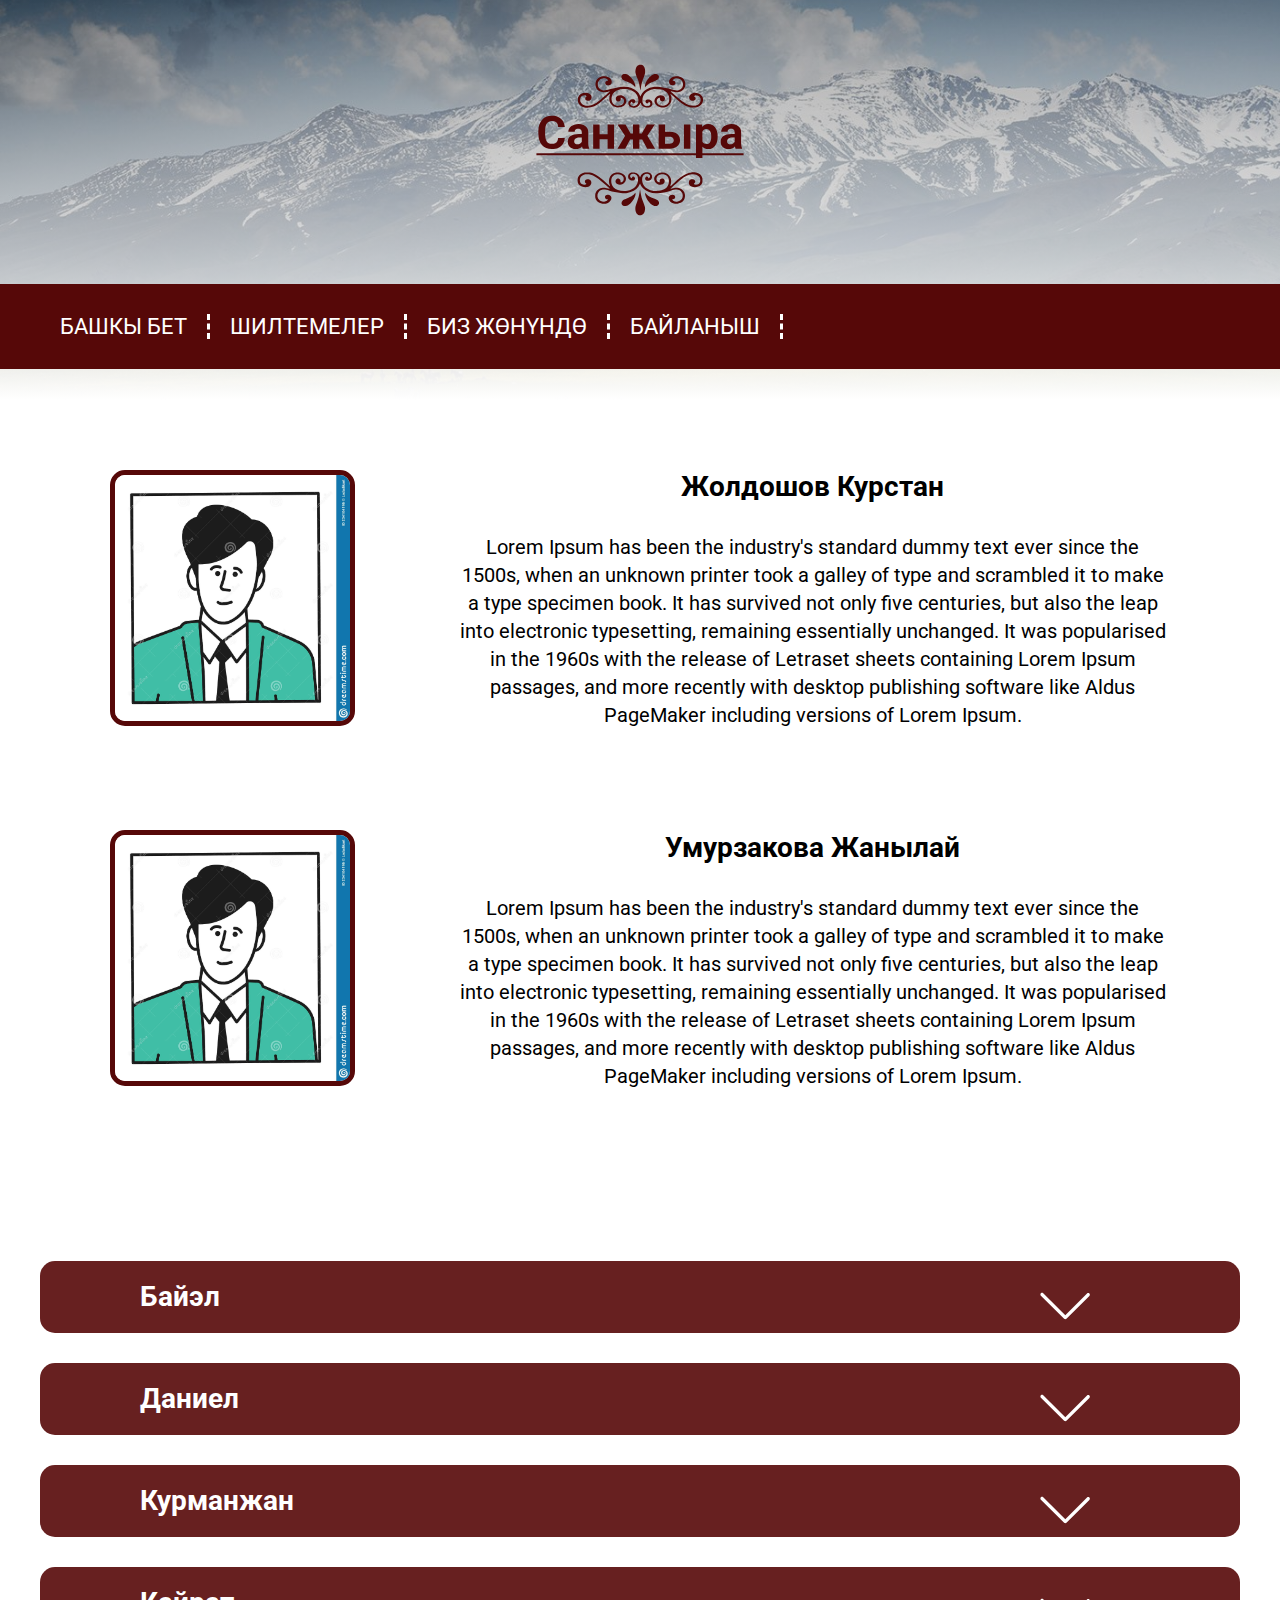
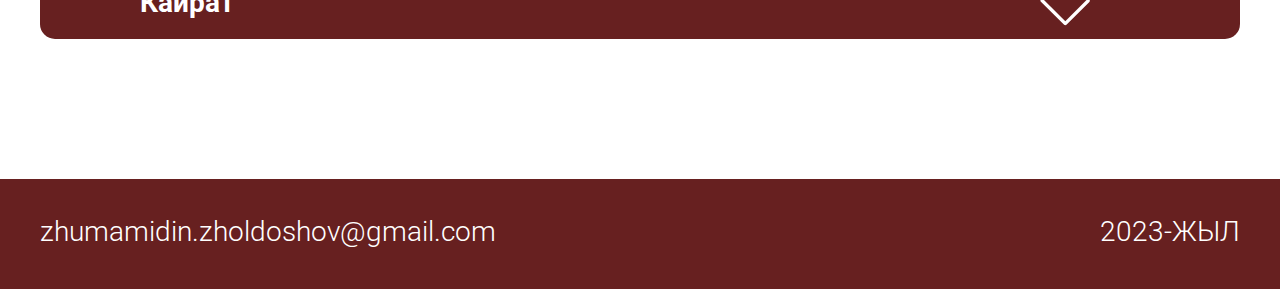
<file: pages/children/kurstan.html>
<!DOCTYPE html>
<html lang="en">
  <head>
    <meta charset="UTF-8" />
    <meta http-equiv="X-UA-Compatible" content="IE=edge" />
    <meta name="viewport" content="width=device-width, initial-scale=1.0" />
    <title>Жолдошов Курстан</title>
    <link rel="preconnect" href="https://fonts.googleapis.com" />
    <link rel="preconnect" href="https://fonts.gstatic.com" crossorigin />
    <link
      href="https://fonts.googleapis.com/css2?family=Roboto:wght@300;400;700&display=swap"
      rel="stylesheet"
    />
    <link
      rel="stylesheet"
      href="https://cdn.jsdelivr.net/npm/swiper@9/swiper-bundle.min.css"
    />
    <link rel="stylesheet" href="../../css/normalize.css" />
    <link rel="stylesheet" href="../../css/style.css" />
  </head>
  <body>
    <div class="wrapper">
      <header class="header">
        <div class="logo">
          <a href="../index.html" class="header-link">
            <img class="logo-img" src="../../images/Logo.svg" alt="Sanjyra" />
          </a>
        </div>
        <nav class="nav">
          <div class="container">
            <ul class="nav-list">
              <li class="nav-item">
                <a href="../../index.html" class="nav-link">БАШКЫ БЕТ</a>
              </li>
              <li class="nav-item">
                <a href="#" class="nav-link">ШИЛТЕМЕЛЕР</a>
              </li>
              <li class="nav-item">
                <a href="#" class="nav-link">БИЗ ЖӨНҮНДӨ</a>
              </li>
              <li class="nav-item">
                <a href="#" class="nav-link">БАЙЛАНЫШ</a>
              </li>
            </ul>
          </div>
        </nav>
      </header>

      <main class="main">
        <section class="parent">
          <div class="container">
            <div class="parent-inner">
              <ul class="parent-list">
                <li class="parent-item">
                  <img
                    src="../../images/avatar.jpg"
                    alt=""
                    class="parent-img"
                  />
                </li>
                <li class="parent-item">
                  <h4 class="parent-title">Жолдошов Курстан</h4>
                  <p class="parent-text">
                    Lorem Ipsum has been the industry's standard dummy text ever
                    since the 1500s, when an unknown printer took a galley of
                    type and scrambled it to make a type specimen book. It has
                    survived not only five centuries, but also the leap into
                    electronic typesetting, remaining essentially unchanged. It
                    was popularised in the 1960s with the release of Letraset
                    sheets containing Lorem Ipsum passages, and more recently
                    with desktop publishing software like Aldus PageMaker
                    including versions of Lorem Ipsum.
                  </p>
                </li>
              </ul>
              <ul class="parent-list">
                <li class="parent-item">
                  <img
                    src="../../images/avatar.jpg"
                    alt=""
                    class="parent-img"
                  />
                </li>
                <li class="parent-item">
                  <h4 class="parent-title">Умурзакова Жанылай</h4>
                  <p class="parent-text">
                    Lorem Ipsum has been the industry's standard dummy text ever
                    since the 1500s, when an unknown printer took a galley of
                    type and scrambled it to make a type specimen book. It has
                    survived not only five centuries, but also the leap into
                    electronic typesetting, remaining essentially unchanged. It
                    was popularised in the 1960s with the release of Letraset
                    sheets containing Lorem Ipsum passages, and more recently
                    with desktop publishing software like Aldus PageMaker
                    including versions of Lorem Ipsum.
                  </p>
                </li>
              </ul>
            </div>
          </div>
        </section>

        <section class="grandchildren">
          <div class="container">
            <div class="grandchildren-inner">
              <div class="grandchildren-items">
                <div class="grandchildren-item">
                  <h3 class="grandchildren-title">Байэл</h3>
                  <button class="grandchildren-btn">
                    <span class="btn-open">
                      <svg
                        fill="#ffffff"
                        width="50px"
                        height="50px"
                        viewBox="0 0 32 32"
                        version="1.1"
                        xmlns="http://www.w3.org/2000/svg"
                      >
                        <path
                          d="M0.256 8.606c0-0.269 0.106-0.544 0.313-0.75 0.412-0.412 1.087-0.412 1.5 0l14.119 14.119 13.913-13.912c0.413-0.412 1.087-0.412 1.5 0s0.413 1.088 0 1.5l-14.663 14.669c-0.413 0.413-1.088 0.413-1.5 0l-14.869-14.869c-0.213-0.213-0.313-0.481-0.313-0.756z"
                        ></path>
                      </svg>
                    </span>
                    <span class="btn-close">
                      <svg
                        fill="#560808"
                        width="50px"
                        height="50px"
                        viewBox="0 0 32 32"
                        version="1.1"
                        xmlns="http://www.w3.org/2000/svg"
                      >
                        <path
                          d="M0.256 23.481c0 0.269 0.106 0.544 0.313 0.75 0.412 0.413 1.087 0.413 1.5 0l14.119-14.119 13.913 13.912c0.413 0.413 1.087 0.413 1.5 0s0.413-1.087 0-1.5l-14.663-14.669c-0.413-0.412-1.088-0.412-1.5 0l-14.869 14.869c-0.213 0.212-0.313 0.481-0.313 0.756z"
                        ></path>
                      </svg>
                    </span>
                  </button>
                  <div class="grandchildren-open">
                    <div class="grandchildren-img">
                      <img
                        src="../../images/avatar.jpg"
                        alt="Images"
                        class="grandchild-img"
                      />
                    </div>
                    <div class="grandchildren-info">
                      <h4 class="grandchild-title">
                        Танабаев Байэл Курстанович
                      </h4>
                      <p class="grandchild-text">
                        Lorem ipsum dolor sit amet consectetur adipisicing elit.
                        Magni hic corporis alias. Et minima consequatur libero
                        ipsum tenetur neque accusantium in, mollitia dicta
                        delectus, ullam sapiente. Ad provident sunt omnis.
                      </p>
                    </div>
                  </div>
                </div>
                <div class="grandchildren-item">
                  <h3 class="grandchildren-title">Даниел</h3>
                  <button class="grandchildren-btn">
                    <span class="btn-open">
                      <svg
                        fill="#ffffff"
                        width="50px"
                        height="50px"
                        viewBox="0 0 32 32"
                        version="1.1"
                        xmlns="http://www.w3.org/2000/svg"
                      >
                        <path
                          d="M0.256 8.606c0-0.269 0.106-0.544 0.313-0.75 0.412-0.412 1.087-0.412 1.5 0l14.119 14.119 13.913-13.912c0.413-0.412 1.087-0.412 1.5 0s0.413 1.088 0 1.5l-14.663 14.669c-0.413 0.413-1.088 0.413-1.5 0l-14.869-14.869c-0.213-0.213-0.313-0.481-0.313-0.756z"
                        ></path>
                      </svg>
                    </span>
                    <span class="btn-close">
                      <svg
                        fill="#560808"
                        width="50px"
                        height="50px"
                        viewBox="0 0 32 32"
                        version="1.1"
                        xmlns="http://www.w3.org/2000/svg"
                      >
                        <path
                          d="M0.256 23.481c0 0.269 0.106 0.544 0.313 0.75 0.412 0.413 1.087 0.413 1.5 0l14.119-14.119 13.913 13.912c0.413 0.413 1.087 0.413 1.5 0s0.413-1.087 0-1.5l-14.663-14.669c-0.413-0.412-1.088-0.412-1.5 0l-14.869 14.869c-0.213 0.212-0.313 0.481-0.313 0.756z"
                        ></path>
                      </svg>
                    </span>
                  </button>
                  <div class="grandchildren-open">
                    <div class="grandchildren-img">
                      <img
                        src="../../images/avatar.jpg"
                        alt="Images"
                        class="grandchild-img"
                      />
                    </div>
                    <div class="grandchildren-info">
                      <h4 class="grandchild-title">
                        Танабаев Даниел Курстанович
                      </h4>
                      <p class="grandchild-text">
                        Lorem ipsum dolor sit amet consectetur adipisicing elit.
                        Magni hic corporis alias. Et minima consequatur libero
                        ipsum tenetur neque accusantium in, mollitia dicta
                        delectus, ullam sapiente. Ad provident sunt omnis.
                      </p>
                    </div>
                  </div>
                </div>
                <div class="grandchildren-item">
                  <h3 class="grandchildren-title">Курманжан</h3>
                  <button class="grandchildren-btn">
                    <span class="btn-open">
                      <svg
                        fill="#ffffff"
                        width="50px"
                        height="50px"
                        viewBox="0 0 32 32"
                        version="1.1"
                        xmlns="http://www.w3.org/2000/svg"
                      >
                        <path
                          d="M0.256 8.606c0-0.269 0.106-0.544 0.313-0.75 0.412-0.412 1.087-0.412 1.5 0l14.119 14.119 13.913-13.912c0.413-0.412 1.087-0.412 1.5 0s0.413 1.088 0 1.5l-14.663 14.669c-0.413 0.413-1.088 0.413-1.5 0l-14.869-14.869c-0.213-0.213-0.313-0.481-0.313-0.756z"
                        ></path>
                      </svg>
                    </span>
                    <span class="btn-close">
                      <svg
                        fill="#560808"
                        width="50px"
                        height="50px"
                        viewBox="0 0 32 32"
                        version="1.1"
                        xmlns="http://www.w3.org/2000/svg"
                      >
                        <path
                          d="M0.256 23.481c0 0.269 0.106 0.544 0.313 0.75 0.412 0.413 1.087 0.413 1.5 0l14.119-14.119 13.913 13.912c0.413 0.413 1.087 0.413 1.5 0s0.413-1.087 0-1.5l-14.663-14.669c-0.413-0.412-1.088-0.412-1.5 0l-14.869 14.869c-0.213 0.212-0.313 0.481-0.313 0.756z"
                        ></path>
                      </svg>
                    </span>
                  </button>
                  <div class="grandchildren-open">
                    <div class="grandchildren-img">
                      <img
                        src="../../images/avatar.jpg"
                        alt="Images"
                        class="grandchild-img"
                      />
                    </div>
                    <div class="grandchildren-info">
                      <h4 class="grandchild-title">
                        Танабаева Курманжан Курстановна
                      </h4>
                      <p class="grandchild-text">
                        Lorem ipsum dolor sit amet consectetur adipisicing elit.
                        Magni hic corporis alias. Et minima consequatur libero
                        ipsum tenetur neque accusantium in, mollitia dicta
                        delectus, ullam sapiente. Ad provident sunt omnis.
                      </p>
                    </div>
                  </div>
                </div>
                <div class="grandchildren-item">
                  <h3 class="grandchildren-title">Кайрат</h3>
                  <button class="grandchildren-btn">
                    <span class="btn-open">
                      <svg
                        fill="#ffffff"
                        width="50px"
                        height="50px"
                        viewBox="0 0 32 32"
                        version="1.1"
                        xmlns="http://www.w3.org/2000/svg"
                      >
                        <path
                          d="M0.256 8.606c0-0.269 0.106-0.544 0.313-0.75 0.412-0.412 1.087-0.412 1.5 0l14.119 14.119 13.913-13.912c0.413-0.412 1.087-0.412 1.5 0s0.413 1.088 0 1.5l-14.663 14.669c-0.413 0.413-1.088 0.413-1.5 0l-14.869-14.869c-0.213-0.213-0.313-0.481-0.313-0.756z"
                        ></path>
                      </svg>
                    </span>
                    <span class="btn-close">
                      <svg
                        fill="#560808"
                        width="50px"
                        height="50px"
                        viewBox="0 0 32 32"
                        version="1.1"
                        xmlns="http://www.w3.org/2000/svg"
                      >
                        <path
                          d="M0.256 23.481c0 0.269 0.106 0.544 0.313 0.75 0.412 0.413 1.087 0.413 1.5 0l14.119-14.119 13.913 13.912c0.413 0.413 1.087 0.413 1.5 0s0.413-1.087 0-1.5l-14.663-14.669c-0.413-0.412-1.088-0.412-1.5 0l-14.869 14.869c-0.213 0.212-0.313 0.481-0.313 0.756z"
                        ></path>
                      </svg>
                    </span>
                  </button>
                  <div class="grandchildren-open">
                    <div class="grandchildren-img">
                      <img
                        src="../../images/avatar.jpg"
                        alt="Images"
                        class="grandchild-img"
                      />
                    </div>
                    <div class="grandchildren-info">
                      <h4 class="grandchild-title">
                        Танабаев Кайрат Курстанович
                      </h4>
                      <p class="grandchild-text">
                        Lorem ipsum dolor sit amet consectetur adipisicing elit.
                        Magni hic corporis alias. Et minima consequatur libero
                        ipsum tenetur neque accusantium in, mollitia dicta
                        delectus, ullam sapiente. Ad provident sunt omnis.
                      </p>
                    </div>
                  </div>
                </div>
              </div>
            </div>
          </div>
        </section>
      </main>

      <footer class="footer">
        <div class="container">
          <div class="footer-inner">
            <a class="footer-link" href="mailto:zhumamidin.zholdoshov@gmail.com"
              >zhumamidin.zholdoshov@gmail.com</a
            >
            <p class="footer-text">2023-ЖЫЛ</p>
          </div>
        </div>
      </footer>
    </div>

    <script src="https://cdn.jsdelivr.net/npm/swiper@9/swiper-bundle.min.js"></script>

    <script src="../../js/script.js"></script>
  </body>
</html>
</file>
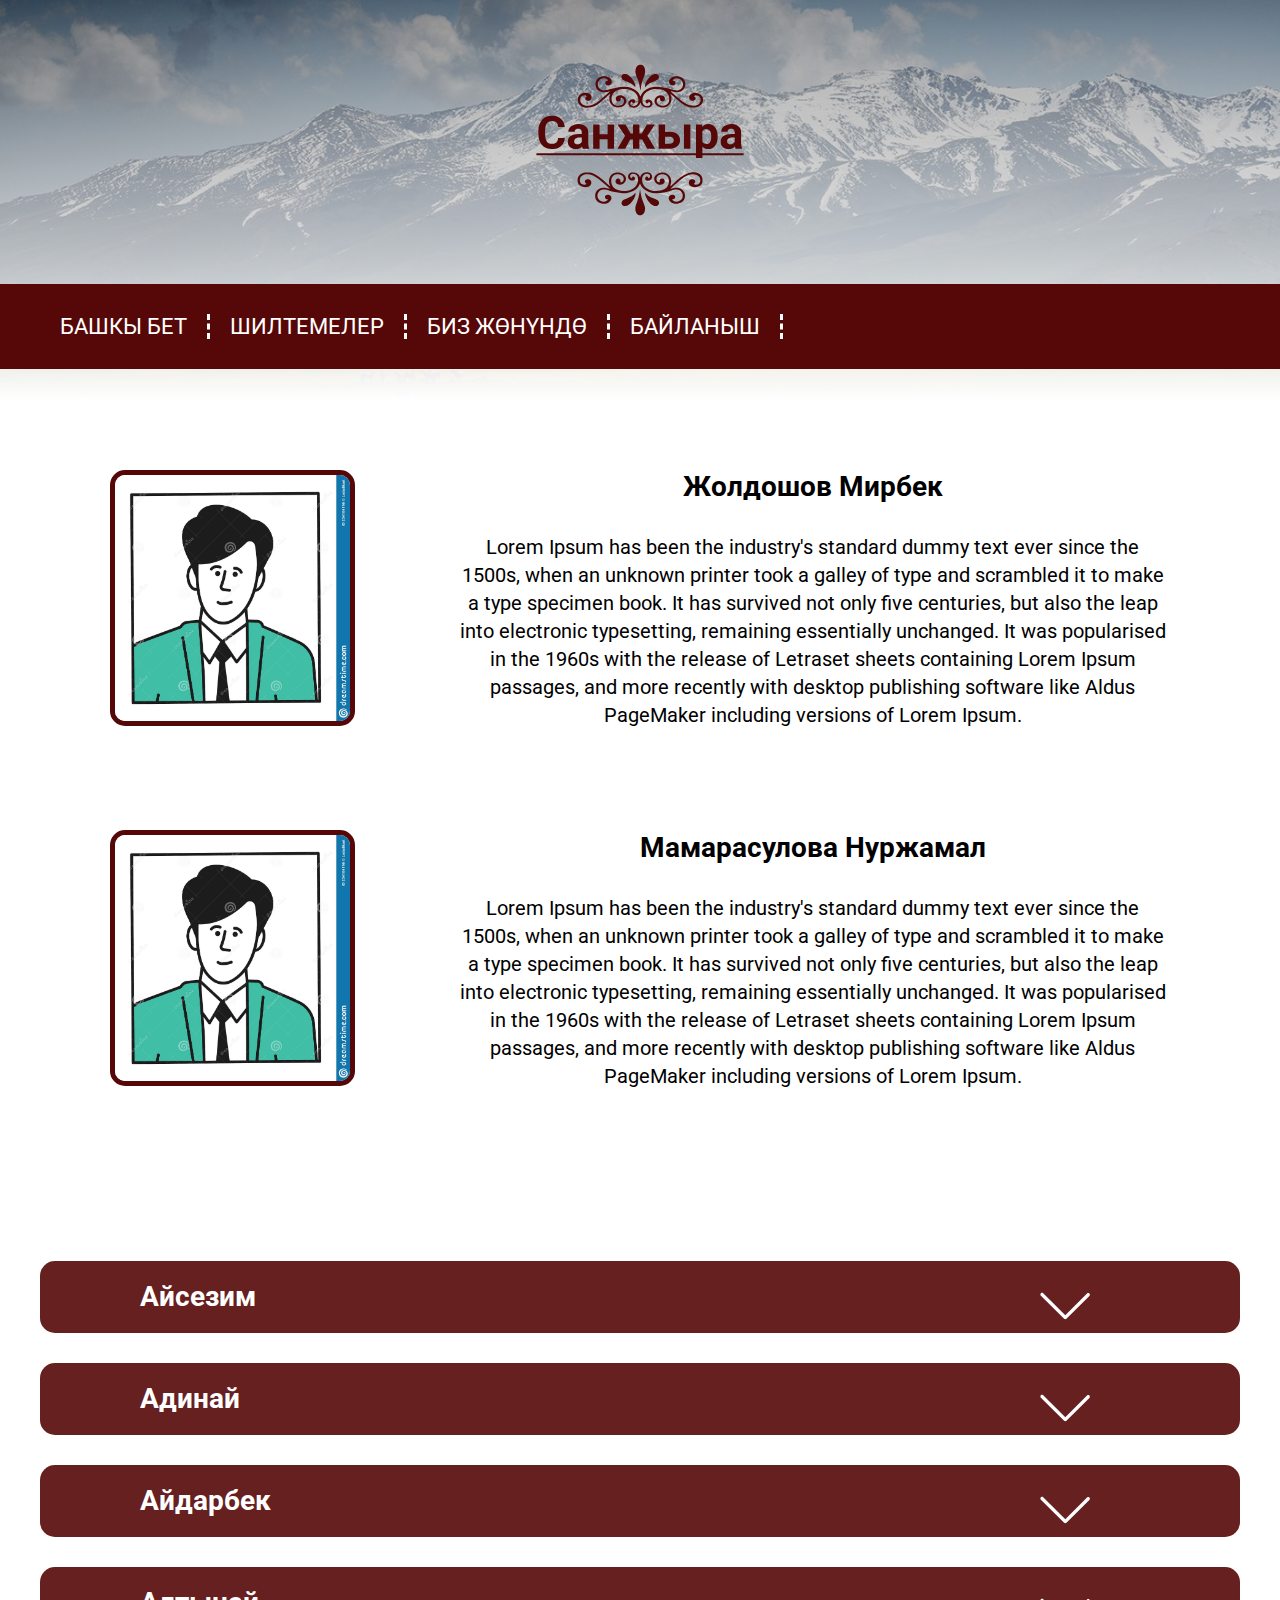
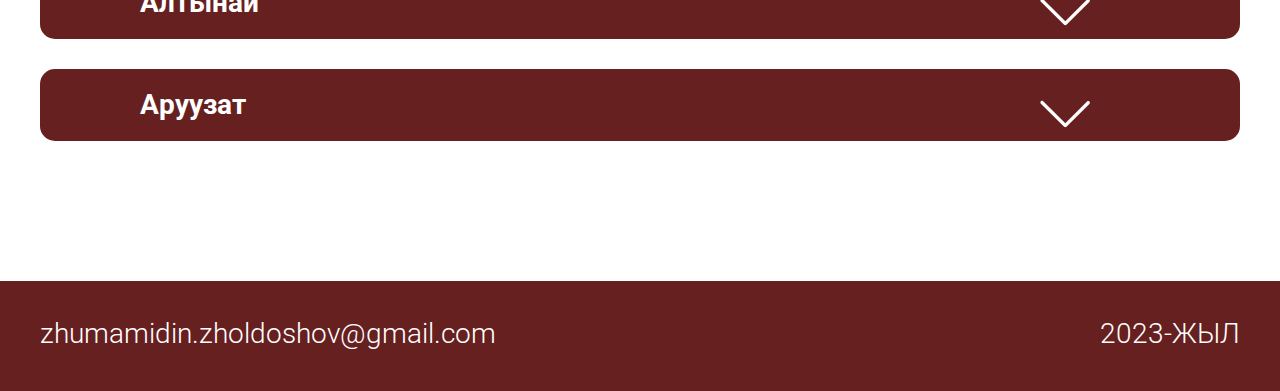
<file: pages/children/mirbek.html>
<!DOCTYPE html>
<html lang="en">
  <head>
    <meta charset="UTF-8" />
    <meta http-equiv="X-UA-Compatible" content="IE=edge" />
    <meta name="viewport" content="width=device-width, initial-scale=1.0" />
    <title>Жолдошов Мирбек</title>
    <link rel="preconnect" href="https://fonts.googleapis.com" />
    <link rel="preconnect" href="https://fonts.gstatic.com" crossorigin />
    <link
      href="https://fonts.googleapis.com/css2?family=Roboto:wght@300;400;700&display=swap"
      rel="stylesheet"
    />
    <link
      rel="stylesheet"
      href="https://cdn.jsdelivr.net/npm/swiper@9/swiper-bundle.min.css"
    />
    <link rel="stylesheet" href="../../css/normalize.css" />
    <link rel="stylesheet" href="../../css/style.css" />
  </head>
  <body>
    <div class="wrapper">
      <header class="header">
        <div class="logo">
          <a href="../index.html" class="header-link">
            <img class="logo-img" src="../../images/Logo.svg" alt="Sanjyra" />
          </a>
        </div>
        <nav class="nav">
          <div class="container">
            <ul class="nav-list">
              <li class="nav-item">
                <a href="../../index.html" class="nav-link">БАШКЫ БЕТ</a>
              </li>
              <li class="nav-item">
                <a href="#" class="nav-link">ШИЛТЕМЕЛЕР</a>
              </li>
              <li class="nav-item">
                <a href="#" class="nav-link">БИЗ ЖӨНҮНДӨ</a>
              </li>
              <li class="nav-item">
                <a href="#" class="nav-link">БАЙЛАНЫШ</a>
              </li>
            </ul>
          </div>
        </nav>
      </header>

      <main class="main">
        <section class="parent">
          <div class="container">
            <div class="parent-inner">
              <ul class="parent-list">
                <li class="parent-item">
                  <img
                    src="../../images/avatar.jpg"
                    alt=""
                    class="parent-img"
                  />
                </li>
                <li class="parent-item">
                  <h4 class="parent-title">Жолдошов Мирбек</h4>
                  <p class="parent-text">
                    Lorem Ipsum has been the industry's standard dummy text ever
                    since the 1500s, when an unknown printer took a galley of
                    type and scrambled it to make a type specimen book. It has
                    survived not only five centuries, but also the leap into
                    electronic typesetting, remaining essentially unchanged. It
                    was popularised in the 1960s with the release of Letraset
                    sheets containing Lorem Ipsum passages, and more recently
                    with desktop publishing software like Aldus PageMaker
                    including versions of Lorem Ipsum.
                  </p>
                </li>
              </ul>
              <ul class="parent-list">
                <li class="parent-item">
                  <img
                    src="../../images/avatar.jpg"
                    alt=""
                    class="parent-img"
                  />
                </li>
                <li class="parent-item">
                  <h4 class="parent-title">Мамарасулова Нуржамал</h4>
                  <p class="parent-text">
                    Lorem Ipsum has been the industry's standard dummy text ever
                    since the 1500s, when an unknown printer took a galley of
                    type and scrambled it to make a type specimen book. It has
                    survived not only five centuries, but also the leap into
                    electronic typesetting, remaining essentially unchanged. It
                    was popularised in the 1960s with the release of Letraset
                    sheets containing Lorem Ipsum passages, and more recently
                    with desktop publishing software like Aldus PageMaker
                    including versions of Lorem Ipsum.
                  </p>
                </li>
              </ul>
            </div>
          </div>
        </section>

        <section class="grandchildren">
          <div class="container">
            <div class="grandchildren-inner">
              <div class="grandchildren-items">
                <div class="grandchildren-item">
                  <h3 class="grandchildren-title">Айсезим</h3>
                  <button class="grandchildren-btn">
                    <span class="btn-open">
                      <svg
                        fill="#ffffff"
                        width="50px"
                        height="50px"
                        viewBox="0 0 32 32"
                        version="1.1"
                        xmlns="http://www.w3.org/2000/svg"
                      >
                        <path
                          d="M0.256 8.606c0-0.269 0.106-0.544 0.313-0.75 0.412-0.412 1.087-0.412 1.5 0l14.119 14.119 13.913-13.912c0.413-0.412 1.087-0.412 1.5 0s0.413 1.088 0 1.5l-14.663 14.669c-0.413 0.413-1.088 0.413-1.5 0l-14.869-14.869c-0.213-0.213-0.313-0.481-0.313-0.756z"
                        ></path>
                      </svg>
                    </span>
                    <span class="btn-close">
                      <svg
                        fill="#560808"
                        width="50px"
                        height="50px"
                        viewBox="0 0 32 32"
                        version="1.1"
                        xmlns="http://www.w3.org/2000/svg"
                      >
                        <path
                          d="M0.256 23.481c0 0.269 0.106 0.544 0.313 0.75 0.412 0.413 1.087 0.413 1.5 0l14.119-14.119 13.913 13.912c0.413 0.413 1.087 0.413 1.5 0s0.413-1.087 0-1.5l-14.663-14.669c-0.413-0.412-1.088-0.412-1.5 0l-14.869 14.869c-0.213 0.212-0.313 0.481-0.313 0.756z"
                        ></path>
                      </svg>
                    </span>
                  </button>
                  <div class="grandchildren-open">
                    <div class="grandchildren-img">
                      <img
                        src="../../images/avatar.jpg"
                        alt="Images"
                        class="grandchild-img"
                      />
                    </div>
                    <div class="grandchildren-info">
                      <h4 class="grandchild-title">
                        Танабаева Айсезим Мирбековна
                      </h4>
                      <p class="grandchild-text">
                        Lorem ipsum dolor sit amet consectetur adipisicing elit.
                        Magni hic corporis alias. Et minima consequatur libero
                        ipsum tenetur neque accusantium in, mollitia dicta
                        delectus, ullam sapiente. Ad provident sunt omnis.
                      </p>
                    </div>
                  </div>
                </div>
                <div class="grandchildren-item">
                  <h3 class="grandchildren-title">Адинай</h3>
                  <button class="grandchildren-btn">
                    <span class="btn-open">
                      <svg
                        fill="#ffffff"
                        width="50px"
                        height="50px"
                        viewBox="0 0 32 32"
                        version="1.1"
                        xmlns="http://www.w3.org/2000/svg"
                      >
                        <path
                          d="M0.256 8.606c0-0.269 0.106-0.544 0.313-0.75 0.412-0.412 1.087-0.412 1.5 0l14.119 14.119 13.913-13.912c0.413-0.412 1.087-0.412 1.5 0s0.413 1.088 0 1.5l-14.663 14.669c-0.413 0.413-1.088 0.413-1.5 0l-14.869-14.869c-0.213-0.213-0.313-0.481-0.313-0.756z"
                        ></path>
                      </svg>
                    </span>
                    <span class="btn-close">
                      <svg
                        fill="#560808"
                        width="50px"
                        height="50px"
                        viewBox="0 0 32 32"
                        version="1.1"
                        xmlns="http://www.w3.org/2000/svg"
                      >
                        <path
                          d="M0.256 23.481c0 0.269 0.106 0.544 0.313 0.75 0.412 0.413 1.087 0.413 1.5 0l14.119-14.119 13.913 13.912c0.413 0.413 1.087 0.413 1.5 0s0.413-1.087 0-1.5l-14.663-14.669c-0.413-0.412-1.088-0.412-1.5 0l-14.869 14.869c-0.213 0.212-0.313 0.481-0.313 0.756z"
                        ></path>
                      </svg>
                    </span>
                  </button>
                  <div class="grandchildren-open">
                    <div class="grandchildren-img">
                      <img
                        src="../../images/avatar.jpg"
                        alt="Images"
                        class="grandchild-img"
                      />
                    </div>
                    <div class="grandchildren-info">
                      <h4 class="grandchild-title">
                        Танабаева Адинай Мирбековна
                      </h4>
                      <p class="grandchild-text">
                        Lorem ipsum dolor sit amet consectetur adipisicing elit.
                        Magni hic corporis alias. Et minima consequatur libero
                        ipsum tenetur neque accusantium in, mollitia dicta
                        delectus, ullam sapiente. Ad provident sunt omnis.
                      </p>
                    </div>
                  </div>
                </div>
                <div class="grandchildren-item">
                  <h3 class="grandchildren-title">Айдарбек</h3>
                  <button class="grandchildren-btn">
                    <span class="btn-open">
                      <svg
                        fill="#ffffff"
                        width="50px"
                        height="50px"
                        viewBox="0 0 32 32"
                        version="1.1"
                        xmlns="http://www.w3.org/2000/svg"
                      >
                        <path
                          d="M0.256 8.606c0-0.269 0.106-0.544 0.313-0.75 0.412-0.412 1.087-0.412 1.5 0l14.119 14.119 13.913-13.912c0.413-0.412 1.087-0.412 1.5 0s0.413 1.088 0 1.5l-14.663 14.669c-0.413 0.413-1.088 0.413-1.5 0l-14.869-14.869c-0.213-0.213-0.313-0.481-0.313-0.756z"
                        ></path>
                      </svg>
                    </span>
                    <span class="btn-close">
                      <svg
                        fill="#560808"
                        width="50px"
                        height="50px"
                        viewBox="0 0 32 32"
                        version="1.1"
                        xmlns="http://www.w3.org/2000/svg"
                      >
                        <path
                          d="M0.256 23.481c0 0.269 0.106 0.544 0.313 0.75 0.412 0.413 1.087 0.413 1.5 0l14.119-14.119 13.913 13.912c0.413 0.413 1.087 0.413 1.5 0s0.413-1.087 0-1.5l-14.663-14.669c-0.413-0.412-1.088-0.412-1.5 0l-14.869 14.869c-0.213 0.212-0.313 0.481-0.313 0.756z"
                        ></path>
                      </svg>
                    </span>
                  </button>
                  <div class="grandchildren-open">
                    <div class="grandchildren-img">
                      <img
                        src="../../images/avatar.jpg"
                        alt="Images"
                        class="grandchild-img"
                      />
                    </div>
                    <div class="grandchildren-info">
                      <h4 class="grandchild-title">
                        Танабаев Айдарбек Мирбекович
                      </h4>
                      <p class="grandchild-text">
                        Lorem ipsum dolor sit amet consectetur adipisicing elit.
                        Magni hic corporis alias. Et minima consequatur libero
                        ipsum tenetur neque accusantium in, mollitia dicta
                        delectus, ullam sapiente. Ad provident sunt omnis.
                      </p>
                    </div>
                  </div>
                </div>
                <div class="grandchildren-item">
                  <h3 class="grandchildren-title">Алтынай</h3>
                  <button class="grandchildren-btn">
                    <span class="btn-open">
                      <svg
                        fill="#ffffff"
                        width="50px"
                        height="50px"
                        viewBox="0 0 32 32"
                        version="1.1"
                        xmlns="http://www.w3.org/2000/svg"
                      >
                        <path
                          d="M0.256 8.606c0-0.269 0.106-0.544 0.313-0.75 0.412-0.412 1.087-0.412 1.5 0l14.119 14.119 13.913-13.912c0.413-0.412 1.087-0.412 1.5 0s0.413 1.088 0 1.5l-14.663 14.669c-0.413 0.413-1.088 0.413-1.5 0l-14.869-14.869c-0.213-0.213-0.313-0.481-0.313-0.756z"
                        ></path>
                      </svg>
                    </span>
                    <span class="btn-close">
                      <svg
                        fill="#560808"
                        width="50px"
                        height="50px"
                        viewBox="0 0 32 32"
                        version="1.1"
                        xmlns="http://www.w3.org/2000/svg"
                      >
                        <path
                          d="M0.256 23.481c0 0.269 0.106 0.544 0.313 0.75 0.412 0.413 1.087 0.413 1.5 0l14.119-14.119 13.913 13.912c0.413 0.413 1.087 0.413 1.5 0s0.413-1.087 0-1.5l-14.663-14.669c-0.413-0.412-1.088-0.412-1.5 0l-14.869 14.869c-0.213 0.212-0.313 0.481-0.313 0.756z"
                        ></path>
                      </svg>
                    </span>
                  </button>
                  <div class="grandchildren-open">
                    <div class="grandchildren-img">
                      <img
                        src="../../images/avatar.jpg"
                        alt="Images"
                        class="grandchild-img"
                      />
                    </div>
                    <div class="grandchildren-info">
                      <h4 class="grandchild-title">
                        Танабаева Алтынай Мирбековна
                      </h4>
                      <p class="grandchild-text">
                        Lorem ipsum dolor sit amet consectetur adipisicing elit.
                        Magni hic corporis alias. Et minima consequatur libero
                        ipsum tenetur neque accusantium in, mollitia dicta
                        delectus, ullam sapiente. Ad provident sunt omnis.
                      </p>
                    </div>
                  </div>
                </div>
                <div class="grandchildren-item">
                  <h3 class="grandchildren-title">Аруузат</h3>
                  <button class="grandchildren-btn">
                    <span class="btn-open">
                      <svg
                        fill="#ffffff"
                        width="50px"
                        height="50px"
                        viewBox="0 0 32 32"
                        version="1.1"
                        xmlns="http://www.w3.org/2000/svg"
                      >
                        <path
                          d="M0.256 8.606c0-0.269 0.106-0.544 0.313-0.75 0.412-0.412 1.087-0.412 1.5 0l14.119 14.119 13.913-13.912c0.413-0.412 1.087-0.412 1.5 0s0.413 1.088 0 1.5l-14.663 14.669c-0.413 0.413-1.088 0.413-1.5 0l-14.869-14.869c-0.213-0.213-0.313-0.481-0.313-0.756z"
                        ></path>
                      </svg>
                    </span>
                    <span class="btn-close">
                      <svg
                        fill="#560808"
                        width="50px"
                        height="50px"
                        viewBox="0 0 32 32"
                        version="1.1"
                        xmlns="http://www.w3.org/2000/svg"
                      >
                        <path
                          d="M0.256 23.481c0 0.269 0.106 0.544 0.313 0.75 0.412 0.413 1.087 0.413 1.5 0l14.119-14.119 13.913 13.912c0.413 0.413 1.087 0.413 1.5 0s0.413-1.087 0-1.5l-14.663-14.669c-0.413-0.412-1.088-0.412-1.5 0l-14.869 14.869c-0.213 0.212-0.313 0.481-0.313 0.756z"
                        ></path>
                      </svg>
                    </span>
                  </button>
                  <div class="grandchildren-open">
                    <div class="grandchildren-img">
                      <img
                        src="../../images/avatar.jpg"
                        alt="Images"
                        class="grandchild-img"
                      />
                    </div>
                    <div class="grandchildren-info">
                      <h4 class="grandchild-title">
                        Танабаева Аруузат Мирбековна
                      </h4>
                      <p class="grandchild-text">
                        Lorem ipsum dolor sit amet consectetur adipisicing elit.
                        Magni hic corporis alias. Et minima consequatur libero
                        ipsum tenetur neque accusantium in, mollitia dicta
                        delectus, ullam sapiente. Ad provident sunt omnis.
                      </p>
                    </div>
                  </div>
                </div>
              </div>
            </div>
          </div>
        </section>
      </main>

      <footer class="footer">
        <div class="container">
          <div class="footer-inner">
            <a class="footer-link" href="mailto:zhumamidin.zholdoshov@gmail.com"
              >zhumamidin.zholdoshov@gmail.com</a
            >
            <p class="footer-text">2023-ЖЫЛ</p>
          </div>
        </div>
      </footer>
    </div>

    <script src="https://cdn.jsdelivr.net/npm/swiper@9/swiper-bundle.min.js"></script>

    <script src="../../js/script.js"></script>
  </body>
</html>
</file>
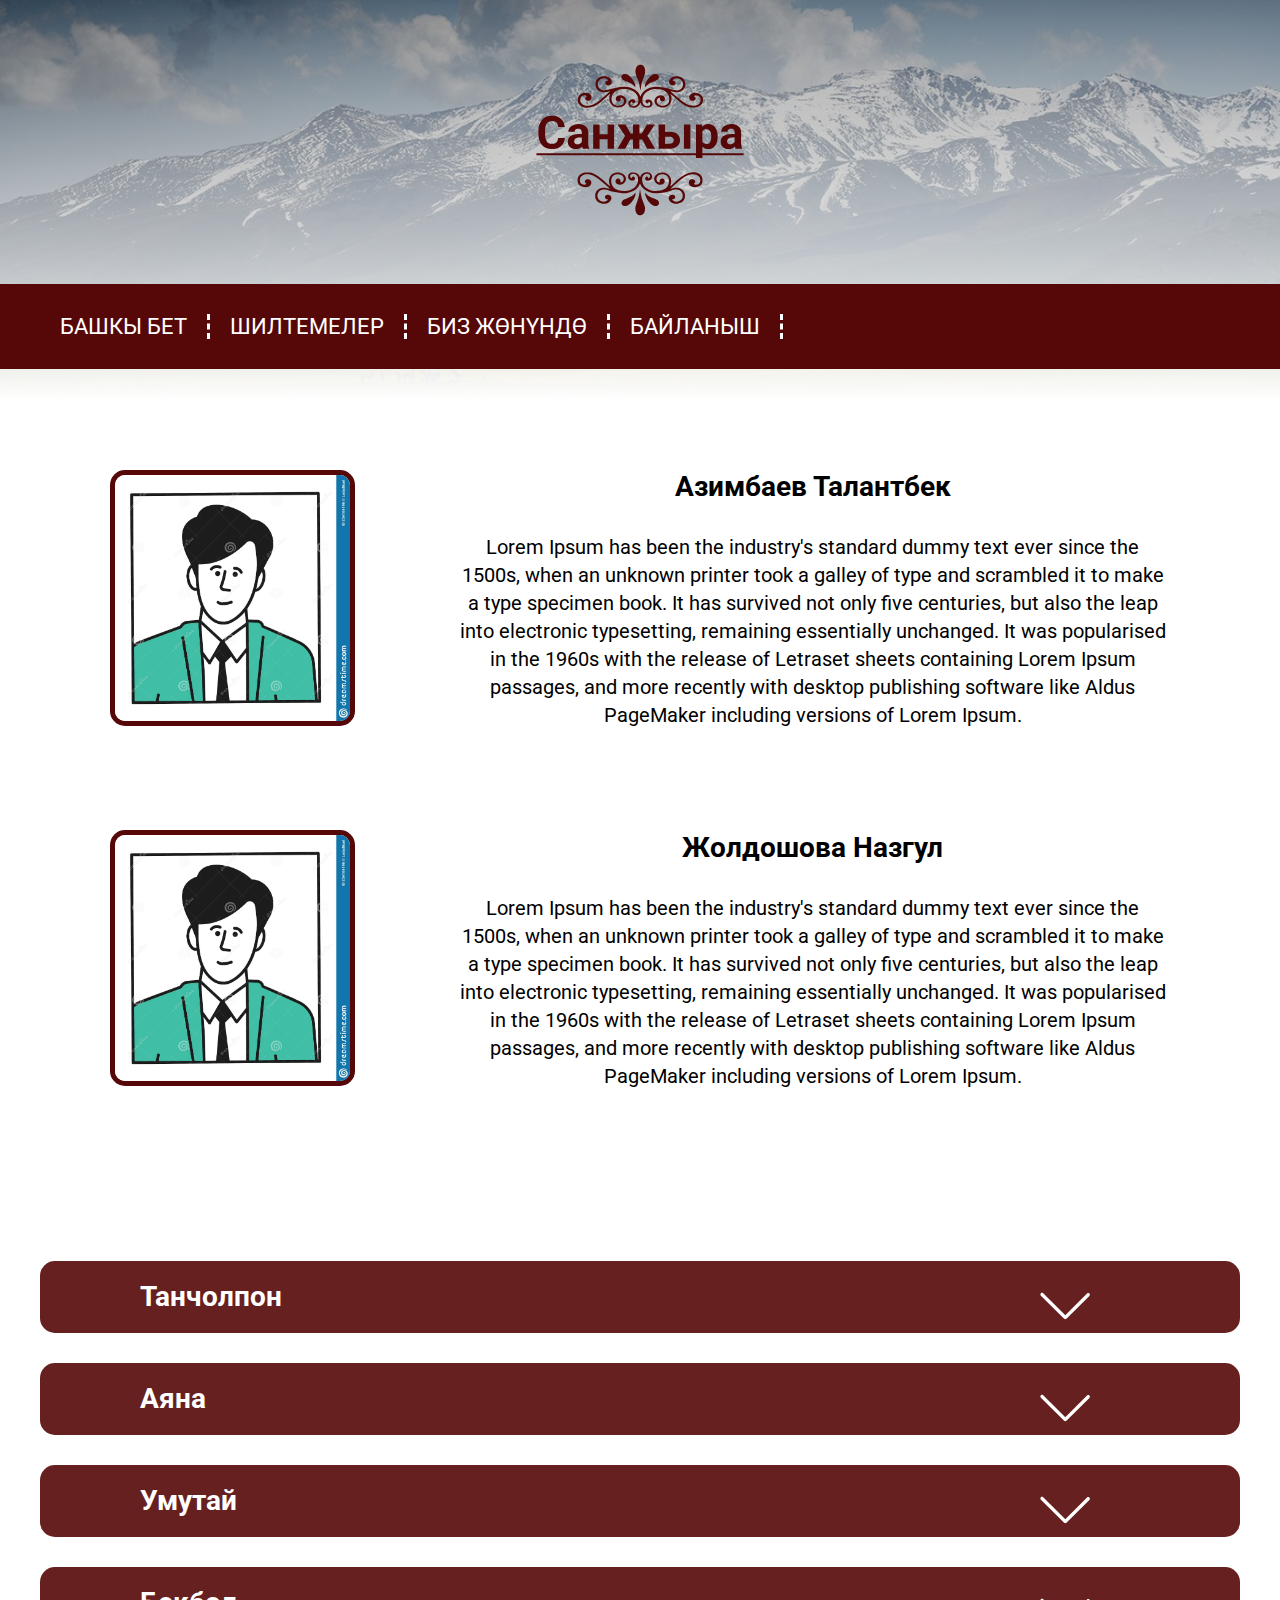
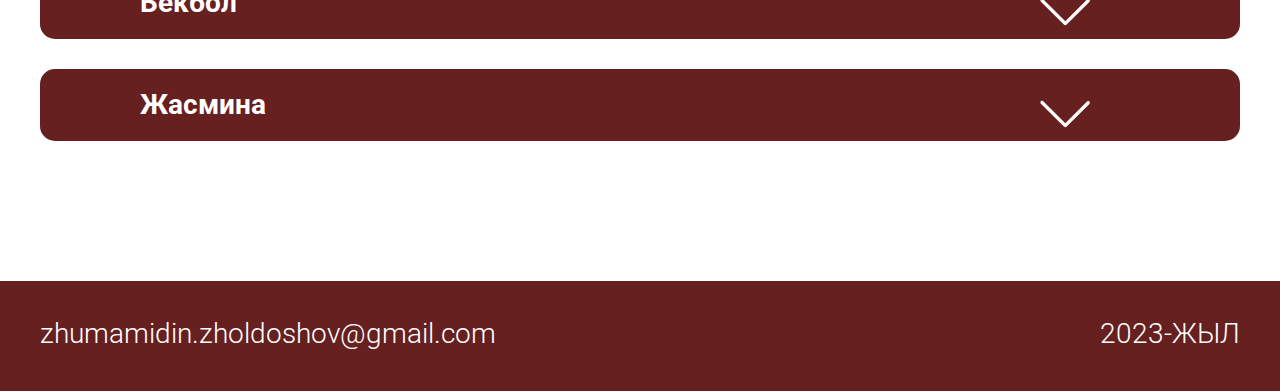
<file: pages/children/nazgul.html>
<!DOCTYPE html>
<html lang="en">
  <head>
    <meta charset="UTF-8" />
    <meta http-equiv="X-UA-Compatible" content="IE=edge" />
    <meta name="viewport" content="width=device-width, initial-scale=1.0" />
    <title>Жолдошова Назгул</title>
    <link rel="preconnect" href="https://fonts.googleapis.com" />
    <link rel="preconnect" href="https://fonts.gstatic.com" crossorigin />
    <link
      href="https://fonts.googleapis.com/css2?family=Roboto:wght@300;400;700&display=swap"
      rel="stylesheet"
    />
    <link
      rel="stylesheet"
      href="https://cdn.jsdelivr.net/npm/swiper@9/swiper-bundle.min.css"
    />
    <link rel="stylesheet" href="../../css/normalize.css" />
    <link rel="stylesheet" href="../../css/style.css" />
  </head>
  <body>
    <div class="wrapper">
      <header class="header">
        <div class="logo">
          <a href="../index.html" class="header-link">
            <img class="logo-img" src="../../images/Logo.svg" alt="Sanjyra" />
          </a>
        </div>
        <nav class="nav">
          <div class="container">
            <ul class="nav-list">
              <li class="nav-item">
                <a href="../../index.html" class="nav-link">БАШКЫ БЕТ</a>
              </li>
              <li class="nav-item">
                <a href="#" class="nav-link">ШИЛТЕМЕЛЕР</a>
              </li>
              <li class="nav-item">
                <a href="#" class="nav-link">БИЗ ЖӨНҮНДӨ</a>
              </li>
              <li class="nav-item">
                <a href="#" class="nav-link">БАЙЛАНЫШ</a>
              </li>
            </ul>
          </div>
        </nav>
      </header>

      <main class="main">
        <section class="parent">
          <div class="container">
            <div class="parent-inner">
              <ul class="parent-list">
                <li class="parent-item">
                  <img
                    src="../../images/avatar.jpg"
                    alt=""
                    class="parent-img"
                  />
                </li>
                <li class="parent-item">
                  <h4 class="parent-title">Азимбаев Талантбек</h4>
                  <p class="parent-text">
                    Lorem Ipsum has been the industry's standard dummy text ever
                    since the 1500s, when an unknown printer took a galley of
                    type and scrambled it to make a type specimen book. It has
                    survived not only five centuries, but also the leap into
                    electronic typesetting, remaining essentially unchanged. It
                    was popularised in the 1960s with the release of Letraset
                    sheets containing Lorem Ipsum passages, and more recently
                    with desktop publishing software like Aldus PageMaker
                    including versions of Lorem Ipsum.
                  </p>
                </li>
              </ul>
              <ul class="parent-list">
                <li class="parent-item">
                  <img
                    src="../../images/avatar.jpg"
                    alt=""
                    class="parent-img"
                  />
                </li>
                <li class="parent-item">
                  <h4 class="parent-title">Жолдошова Назгул</h4>
                  <p class="parent-text">
                    Lorem Ipsum has been the industry's standard dummy text ever
                    since the 1500s, when an unknown printer took a galley of
                    type and scrambled it to make a type specimen book. It has
                    survived not only five centuries, but also the leap into
                    electronic typesetting, remaining essentially unchanged. It
                    was popularised in the 1960s with the release of Letraset
                    sheets containing Lorem Ipsum passages, and more recently
                    with desktop publishing software like Aldus PageMaker
                    including versions of Lorem Ipsum.
                  </p>
                </li>
              </ul>
            </div>
          </div>
        </section>

        <section class="grandchildren">
          <div class="container">
            <div class="grandchildren-inner">
              <div class="grandchildren-items">
                <div class="grandchildren-item">
                  <h3 class="grandchildren-title">Танчолпон</h3>
                  <button class="grandchildren-btn">
                    <span class="btn-open">
                      <svg
                        fill="#ffffff"
                        width="50px"
                        height="50px"
                        viewBox="0 0 32 32"
                        version="1.1"
                        xmlns="http://www.w3.org/2000/svg"
                      >
                        <path
                          d="M0.256 8.606c0-0.269 0.106-0.544 0.313-0.75 0.412-0.412 1.087-0.412 1.5 0l14.119 14.119 13.913-13.912c0.413-0.412 1.087-0.412 1.5 0s0.413 1.088 0 1.5l-14.663 14.669c-0.413 0.413-1.088 0.413-1.5 0l-14.869-14.869c-0.213-0.213-0.313-0.481-0.313-0.756z"
                        ></path>
                      </svg>
                    </span>
                    <span class="btn-close">
                      <svg
                        fill="#560808"
                        width="50px"
                        height="50px"
                        viewBox="0 0 32 32"
                        version="1.1"
                        xmlns="http://www.w3.org/2000/svg"
                      >
                        <path
                          d="M0.256 23.481c0 0.269 0.106 0.544 0.313 0.75 0.412 0.413 1.087 0.413 1.5 0l14.119-14.119 13.913 13.912c0.413 0.413 1.087 0.413 1.5 0s0.413-1.087 0-1.5l-14.663-14.669c-0.413-0.412-1.088-0.412-1.5 0l-14.869 14.869c-0.213 0.212-0.313 0.481-0.313 0.756z"
                        ></path>
                      </svg>
                    </span>
                  </button>
                  <div class="grandchildren-open">
                    <div class="grandchildren-img">
                      <img
                        src="../../images/avatar.jpg"
                        alt="Images"
                        class="grandchild-img"
                      />
                    </div>
                    <div class="grandchildren-info">
                      <h4 class="grandchild-title">Талантбек кызы Танчолпон</h4>
                      <p class="grandchild-text">
                        Lorem ipsum dolor sit amet consectetur adipisicing elit.
                        Magni hic corporis alias. Et minima consequatur libero
                        ipsum tenetur neque accusantium in, mollitia dicta
                        delectus, ullam sapiente. Ad provident sunt omnis.
                      </p>
                    </div>
                  </div>
                </div>
                <div class="grandchildren-item">
                  <h3 class="grandchildren-title">Аяна</h3>
                  <button class="grandchildren-btn">
                    <span class="btn-open">
                      <svg
                        fill="#ffffff"
                        width="50px"
                        height="50px"
                        viewBox="0 0 32 32"
                        version="1.1"
                        xmlns="http://www.w3.org/2000/svg"
                      >
                        <path
                          d="M0.256 8.606c0-0.269 0.106-0.544 0.313-0.75 0.412-0.412 1.087-0.412 1.5 0l14.119 14.119 13.913-13.912c0.413-0.412 1.087-0.412 1.5 0s0.413 1.088 0 1.5l-14.663 14.669c-0.413 0.413-1.088 0.413-1.5 0l-14.869-14.869c-0.213-0.213-0.313-0.481-0.313-0.756z"
                        ></path>
                      </svg>
                    </span>
                    <span class="btn-close">
                      <svg
                        fill="#560808"
                        width="50px"
                        height="50px"
                        viewBox="0 0 32 32"
                        version="1.1"
                        xmlns="http://www.w3.org/2000/svg"
                      >
                        <path
                          d="M0.256 23.481c0 0.269 0.106 0.544 0.313 0.75 0.412 0.413 1.087 0.413 1.5 0l14.119-14.119 13.913 13.912c0.413 0.413 1.087 0.413 1.5 0s0.413-1.087 0-1.5l-14.663-14.669c-0.413-0.412-1.088-0.412-1.5 0l-14.869 14.869c-0.213 0.212-0.313 0.481-0.313 0.756z"
                        ></path>
                      </svg>
                    </span>
                  </button>
                  <div class="grandchildren-open">
                    <div class="grandchildren-img">
                      <img
                        src="../../images/avatar.jpg"
                        alt="Images"
                        class="grandchild-img"
                      />
                    </div>
                    <div class="grandchildren-info">
                      <h4 class="grandchild-title">
                        Азимбаева Аяна Талантбекова
                      </h4>
                      <p class="grandchild-text">
                        Lorem ipsum dolor sit amet consectetur adipisicing elit.
                        Magni hic corporis alias. Et minima consequatur libero
                        ipsum tenetur neque accusantium in, mollitia dicta
                        delectus, ullam sapiente. Ad provident sunt omnis.
                      </p>
                    </div>
                  </div>
                </div>
                <div class="grandchildren-item">
                  <h3 class="grandchildren-title">Умутай</h3>
                  <button class="grandchildren-btn">
                    <span class="btn-open">
                      <svg
                        fill="#ffffff"
                        width="50px"
                        height="50px"
                        viewBox="0 0 32 32"
                        version="1.1"
                        xmlns="http://www.w3.org/2000/svg"
                      >
                        <path
                          d="M0.256 8.606c0-0.269 0.106-0.544 0.313-0.75 0.412-0.412 1.087-0.412 1.5 0l14.119 14.119 13.913-13.912c0.413-0.412 1.087-0.412 1.5 0s0.413 1.088 0 1.5l-14.663 14.669c-0.413 0.413-1.088 0.413-1.5 0l-14.869-14.869c-0.213-0.213-0.313-0.481-0.313-0.756z"
                        ></path>
                      </svg>
                    </span>
                    <span class="btn-close">
                      <svg
                        fill="#560808"
                        width="50px"
                        height="50px"
                        viewBox="0 0 32 32"
                        version="1.1"
                        xmlns="http://www.w3.org/2000/svg"
                      >
                        <path
                          d="M0.256 23.481c0 0.269 0.106 0.544 0.313 0.75 0.412 0.413 1.087 0.413 1.5 0l14.119-14.119 13.913 13.912c0.413 0.413 1.087 0.413 1.5 0s0.413-1.087 0-1.5l-14.663-14.669c-0.413-0.412-1.088-0.412-1.5 0l-14.869 14.869c-0.213 0.212-0.313 0.481-0.313 0.756z"
                        ></path>
                      </svg>
                    </span>
                  </button>
                  <div class="grandchildren-open">
                    <div class="grandchildren-img">
                      <img
                        src="../../images/avatar.jpg"
                        alt="Images"
                        class="grandchild-img"
                      />
                    </div>
                    <div class="grandchildren-info">
                      <h4 class="grandchild-title">
                        Азимбаева Умутай Талантбековна
                      </h4>
                      <p class="grandchild-text">
                        Lorem ipsum dolor sit amet consectetur adipisicing elit.
                        Magni hic corporis alias. Et minima consequatur libero
                        ipsum tenetur neque accusantium in, mollitia dicta
                        delectus, ullam sapiente. Ad provident sunt omnis.
                      </p>
                    </div>
                  </div>
                </div>
                <div class="grandchildren-item">
                  <h3 class="grandchildren-title">Бекбол</h3>
                  <button class="grandchildren-btn">
                    <span class="btn-open">
                      <svg
                        fill="#ffffff"
                        width="50px"
                        height="50px"
                        viewBox="0 0 32 32"
                        version="1.1"
                        xmlns="http://www.w3.org/2000/svg"
                      >
                        <path
                          d="M0.256 8.606c0-0.269 0.106-0.544 0.313-0.75 0.412-0.412 1.087-0.412 1.5 0l14.119 14.119 13.913-13.912c0.413-0.412 1.087-0.412 1.5 0s0.413 1.088 0 1.5l-14.663 14.669c-0.413 0.413-1.088 0.413-1.5 0l-14.869-14.869c-0.213-0.213-0.313-0.481-0.313-0.756z"
                        ></path>
                      </svg>
                    </span>
                    <span class="btn-close">
                      <svg
                        fill="#560808"
                        width="50px"
                        height="50px"
                        viewBox="0 0 32 32"
                        version="1.1"
                        xmlns="http://www.w3.org/2000/svg"
                      >
                        <path
                          d="M0.256 23.481c0 0.269 0.106 0.544 0.313 0.75 0.412 0.413 1.087 0.413 1.5 0l14.119-14.119 13.913 13.912c0.413 0.413 1.087 0.413 1.5 0s0.413-1.087 0-1.5l-14.663-14.669c-0.413-0.412-1.088-0.412-1.5 0l-14.869 14.869c-0.213 0.212-0.313 0.481-0.313 0.756z"
                        ></path>
                      </svg>
                    </span>
                  </button>
                  <div class="grandchildren-open">
                    <div class="grandchildren-img">
                      <img
                        src="../../images/avatar.jpg"
                        alt="Images"
                        class="grandchild-img"
                      />
                    </div>
                    <div class="grandchildren-info">
                      <h4 class="grandchild-title">
                        Азимбаев Бекбол Талантбекович
                      </h4>
                      <p class="grandchild-text">
                        Lorem ipsum dolor sit amet consectetur adipisicing elit.
                        Magni hic corporis alias. Et minima consequatur libero
                        ipsum tenetur neque accusantium in, mollitia dicta
                        delectus, ullam sapiente. Ad provident sunt omnis.
                      </p>
                    </div>
                  </div>
                </div>
                <div class="grandchildren-item">
                  <h3 class="grandchildren-title">Жасмина</h3>
                  <button class="grandchildren-btn">
                    <span class="btn-open">
                      <svg
                        fill="#ffffff"
                        width="50px"
                        height="50px"
                        viewBox="0 0 32 32"
                        version="1.1"
                        xmlns="http://www.w3.org/2000/svg"
                      >
                        <path
                          d="M0.256 8.606c0-0.269 0.106-0.544 0.313-0.75 0.412-0.412 1.087-0.412 1.5 0l14.119 14.119 13.913-13.912c0.413-0.412 1.087-0.412 1.5 0s0.413 1.088 0 1.5l-14.663 14.669c-0.413 0.413-1.088 0.413-1.5 0l-14.869-14.869c-0.213-0.213-0.313-0.481-0.313-0.756z"
                        ></path>
                      </svg>
                    </span>
                    <span class="btn-close">
                      <svg
                        fill="#560808"
                        width="50px"
                        height="50px"
                        viewBox="0 0 32 32"
                        version="1.1"
                        xmlns="http://www.w3.org/2000/svg"
                      >
                        <path
                          d="M0.256 23.481c0 0.269 0.106 0.544 0.313 0.75 0.412 0.413 1.087 0.413 1.5 0l14.119-14.119 13.913 13.912c0.413 0.413 1.087 0.413 1.5 0s0.413-1.087 0-1.5l-14.663-14.669c-0.413-0.412-1.088-0.412-1.5 0l-14.869 14.869c-0.213 0.212-0.313 0.481-0.313 0.756z"
                        ></path>
                      </svg>
                    </span>
                  </button>
                  <div class="grandchildren-open">
                    <div class="grandchildren-img">
                      <img
                        src="../../images/avatar.jpg"
                        alt="Images"
                        class="grandchild-img"
                      />
                    </div>
                    <div class="grandchildren-info">
                      <h4 class="grandchild-title">
                        Азимбаева Жасмина Талантбековна
                      </h4>
                      <p class="grandchild-text">
                        Lorem ipsum dolor sit amet consectetur adipisicing elit.
                        Magni hic corporis alias. Et minima consequatur libero
                        ipsum tenetur neque accusantium in, mollitia dicta
                        delectus, ullam sapiente. Ad provident sunt omnis.
                      </p>
                    </div>
                  </div>
                </div>
              </div>
            </div>
          </div>
        </section>
      </main>

      <footer class="footer">
        <div class="container">
          <div class="footer-inner">
            <a class="footer-link" href="mailto:zhumamidin.zholdoshov@gmail.com"
              >zhumamidin.zholdoshov@gmail.com</a
            >
            <p class="footer-text">2023-ЖЫЛ</p>
          </div>
        </div>
      </footer>
    </div>

    <script src="https://cdn.jsdelivr.net/npm/swiper@9/swiper-bundle.min.js"></script>

    <script src="../../js/script.js"></script>
  </body>
</html>
</file>
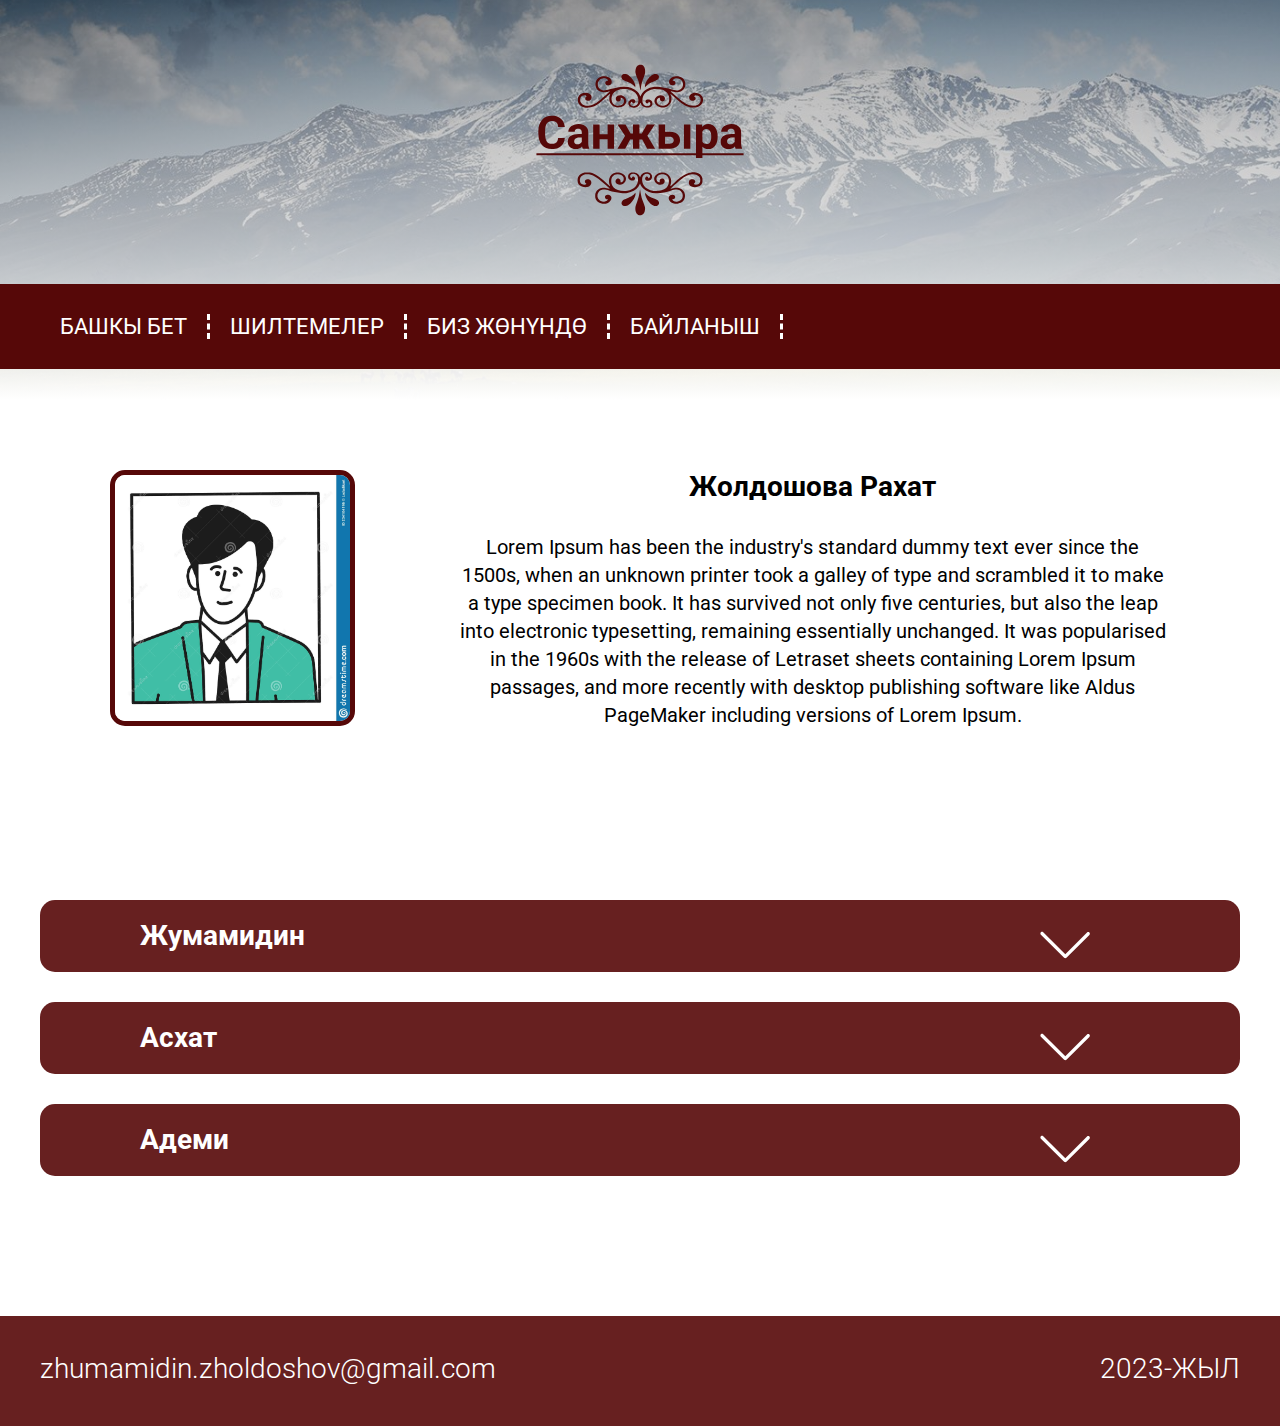
<file: pages/children/rakhat.html>
<!DOCTYPE html>
<html lang="en">
  <head>
    <meta charset="UTF-8" />
    <meta http-equiv="X-UA-Compatible" content="IE=edge" />
    <meta name="viewport" content="width=device-width, initial-scale=1.0" />
    <title>Жолдошова Рахат</title>
    <link rel="preconnect" href="https://fonts.googleapis.com" />
    <link rel="preconnect" href="https://fonts.gstatic.com" crossorigin />
    <link
      href="https://fonts.googleapis.com/css2?family=Roboto:wght@300;400;700&display=swap"
      rel="stylesheet"
    />
    <link
      rel="stylesheet"
      href="https://cdn.jsdelivr.net/npm/swiper@9/swiper-bundle.min.css"
    />
    <link rel="stylesheet" href="../../css/normalize.css" />
    <link rel="stylesheet" href="../../css/style.css" />
  </head>
  <body>
    <div class="wrapper">
      <header class="header">
        <div class="logo">
          <a href="../index.html" class="header-link">
            <img class="logo-img" src="../../images/Logo.svg" alt="Sanjyra" />
          </a>
        </div>
        <nav class="nav">
          <div class="container">
            <ul class="nav-list">
              <li class="nav-item">
                <a href="../../index.html" class="nav-link">БАШКЫ БЕТ</a>
              </li>
              <li class="nav-item">
                <a href="#" class="nav-link">ШИЛТЕМЕЛЕР</a>
              </li>
              <li class="nav-item">
                <a href="#" class="nav-link">БИЗ ЖӨНҮНДӨ</a>
              </li>
              <li class="nav-item">
                <a href="#" class="nav-link">БАЙЛАНЫШ</a>
              </li>
            </ul>
          </div>
        </nav>
      </header>

      <main class="main">
        <section class="parent">
          <div class="container">
            <div class="parent-inner">
              <ul class="parent-list">
                <li class="parent-item">
                  <img
                    src="../../images/avatar.jpg"
                    alt=""
                    class="parent-img"
                  />
                </li>
                <li class="parent-item">
                  <h4 class="parent-title">Жолдошова Рахат</h4>
                  <p class="parent-text">
                    Lorem Ipsum has been the industry's standard dummy text ever
                    since the 1500s, when an unknown printer took a galley of
                    type and scrambled it to make a type specimen book. It has
                    survived not only five centuries, but also the leap into
                    electronic typesetting, remaining essentially unchanged. It
                    was popularised in the 1960s with the release of Letraset
                    sheets containing Lorem Ipsum passages, and more recently
                    with desktop publishing software like Aldus PageMaker
                    including versions of Lorem Ipsum.
                  </p>
                </li>
              </ul>
            </div>
          </div>
        </section>

        <section class="grandchildren">
          <div class="container">
            <div class="grandchildren-inner">
              <div class="grandchildren-items">
                <div class="grandchildren-item">
                  <h3 class="grandchildren-title">Жумамидин</h3>
                  <button class="grandchildren-btn">
                    <span class="btn-open">
                      <svg
                        fill="#ffffff"
                        width="50px"
                        height="50px"
                        viewBox="0 0 32 32"
                        version="1.1"
                        xmlns="http://www.w3.org/2000/svg"
                      >
                        <path
                          d="M0.256 8.606c0-0.269 0.106-0.544 0.313-0.75 0.412-0.412 1.087-0.412 1.5 0l14.119 14.119 13.913-13.912c0.413-0.412 1.087-0.412 1.5 0s0.413 1.088 0 1.5l-14.663 14.669c-0.413 0.413-1.088 0.413-1.5 0l-14.869-14.869c-0.213-0.213-0.313-0.481-0.313-0.756z"
                        ></path>
                      </svg>
                    </span>
                    <span class="btn-close">
                      <svg
                        fill="#560808"
                        width="50px"
                        height="50px"
                        viewBox="0 0 32 32"
                        version="1.1"
                        xmlns="http://www.w3.org/2000/svg"
                      >
                        <path
                          d="M0.256 23.481c0 0.269 0.106 0.544 0.313 0.75 0.412 0.413 1.087 0.413 1.5 0l14.119-14.119 13.913 13.912c0.413 0.413 1.087 0.413 1.5 0s0.413-1.087 0-1.5l-14.663-14.669c-0.413-0.412-1.088-0.412-1.5 0l-14.869 14.869c-0.213 0.212-0.313 0.481-0.313 0.756z"
                        ></path>
                      </svg>
                    </span>
                  </button>
                  <div class="grandchildren-open">
                    <div class="grandchildren-img">
                      <img
                        src="../../images/avatar.jpg"
                        alt="Images"
                        class="grandchild-img"
                      />
                    </div>
                    <div class="grandchildren-info">
                      <h4 class="grandchild-title">Жолдошов Жумамидин</h4>
                      <p class="grandchild-text">
                        Lorem ipsum dolor sit amet consectetur adipisicing elit.
                        Magni hic corporis alias. Et minima consequatur libero
                        ipsum tenetur neque accusantium in, mollitia dicta
                        delectus, ullam sapiente. Ad provident sunt omnis.
                      </p>
                    </div>
                  </div>
                </div>
                <div class="grandchildren-item">
                  <h3 class="grandchildren-title">Асхат</h3>
                  <button class="grandchildren-btn">
                    <span class="btn-open">
                      <svg
                        fill="#ffffff"
                        width="50px"
                        height="50px"
                        viewBox="0 0 32 32"
                        version="1.1"
                        xmlns="http://www.w3.org/2000/svg"
                      >
                        <path
                          d="M0.256 8.606c0-0.269 0.106-0.544 0.313-0.75 0.412-0.412 1.087-0.412 1.5 0l14.119 14.119 13.913-13.912c0.413-0.412 1.087-0.412 1.5 0s0.413 1.088 0 1.5l-14.663 14.669c-0.413 0.413-1.088 0.413-1.5 0l-14.869-14.869c-0.213-0.213-0.313-0.481-0.313-0.756z"
                        ></path>
                      </svg>
                    </span>
                    <span class="btn-close">
                      <svg
                        fill="#560808"
                        width="50px"
                        height="50px"
                        viewBox="0 0 32 32"
                        version="1.1"
                        xmlns="http://www.w3.org/2000/svg"
                      >
                        <path
                          d="M0.256 23.481c0 0.269 0.106 0.544 0.313 0.75 0.412 0.413 1.087 0.413 1.5 0l14.119-14.119 13.913 13.912c0.413 0.413 1.087 0.413 1.5 0s0.413-1.087 0-1.5l-14.663-14.669c-0.413-0.412-1.088-0.412-1.5 0l-14.869 14.869c-0.213 0.212-0.313 0.481-0.313 0.756z"
                        ></path>
                      </svg>
                    </span>
                  </button>
                  <div class="grandchildren-open">
                    <div class="grandchildren-img">
                      <img
                        src="../../images/avatar.jpg"
                        alt="Images"
                        class="grandchild-img"
                      />
                    </div>
                    <div class="grandchildren-info">
                      <h4 class="grandchild-title">Улукбек уулу Асхат</h4>
                      <p class="grandchild-text">
                        Lorem ipsum dolor sit amet consectetur adipisicing elit.
                        Magni hic corporis alias. Et minima consequatur libero
                        ipsum tenetur neque accusantium in, mollitia dicta
                        delectus, ullam sapiente. Ad provident sunt omnis.
                      </p>
                    </div>
                  </div>
                </div>
                <div class="grandchildren-item">
                  <h3 class="grandchildren-title">Адеми</h3>
                  <button class="grandchildren-btn">
                    <span class="btn-open">
                      <svg
                        fill="#ffffff"
                        width="50px"
                        height="50px"
                        viewBox="0 0 32 32"
                        version="1.1"
                        xmlns="http://www.w3.org/2000/svg"
                      >
                        <path
                          d="M0.256 8.606c0-0.269 0.106-0.544 0.313-0.75 0.412-0.412 1.087-0.412 1.5 0l14.119 14.119 13.913-13.912c0.413-0.412 1.087-0.412 1.5 0s0.413 1.088 0 1.5l-14.663 14.669c-0.413 0.413-1.088 0.413-1.5 0l-14.869-14.869c-0.213-0.213-0.313-0.481-0.313-0.756z"
                        ></path>
                      </svg>
                    </span>
                    <span class="btn-close">
                      <svg
                        fill="#560808"
                        width="50px"
                        height="50px"
                        viewBox="0 0 32 32"
                        version="1.1"
                        xmlns="http://www.w3.org/2000/svg"
                      >
                        <path
                          d="M0.256 23.481c0 0.269 0.106 0.544 0.313 0.75 0.412 0.413 1.087 0.413 1.5 0l14.119-14.119 13.913 13.912c0.413 0.413 1.087 0.413 1.5 0s0.413-1.087 0-1.5l-14.663-14.669c-0.413-0.412-1.088-0.412-1.5 0l-14.869 14.869c-0.213 0.212-0.313 0.481-0.313 0.756z"
                        ></path>
                      </svg>
                    </span>
                  </button>
                  <div class="grandchildren-open">
                    <div class="grandchildren-img">
                      <img
                        src="../../images/avatar.jpg"
                        alt="Images"
                        class="grandchild-img"
                      />
                    </div>
                    <div class="grandchildren-info">
                      <h4 class="grandchild-title">
                        Шакирова Адеми Улукбековна
                      </h4>
                      <p class="grandchild-text">
                        Lorem ipsum dolor sit amet consectetur adipisicing elit.
                        Magni hic corporis alias. Et minima consequatur libero
                        ipsum tenetur neque accusantium in, mollitia dicta
                        delectus, ullam sapiente. Ad provident sunt omnis.
                      </p>
                    </div>
                  </div>
                </div>
              </div>
            </div>
          </div>
        </section>
      </main>

      <footer class="footer">
        <div class="container">
          <div class="footer-inner">
            <a class="footer-link" href="mailto:zhumamidin.zholdoshov@gmail.com"
              >zhumamidin.zholdoshov@gmail.com</a
            >
            <p class="footer-text">2023-ЖЫЛ</p>
          </div>
        </div>
      </footer>
    </div>

    <script src="https://cdn.jsdelivr.net/npm/swiper@9/swiper-bundle.min.js"></script>

    <script src="../../js/script.js"></script>
  </body>
</html>
</file>
<file: css/style.css>
*,
html,
body {
  margin: 0;
  padding: 0;
  box-sizing: border-box;
  font-family: Roboto, serif;
}

.wrapper {
  min-height: 100%;
  display: flex;
  flex-direction: column;
}

.container {
  max-width: 1200px;
  margin: 0 auto;
}

.link {
  padding: 21px 32px;
  background: #672020;
  border-radius: 15px;
  text-decoration: none;
  color: #fff;
  font-size: 36px;
  font-weight: 700;
  text-align: center;
}

.header {
  background: linear-gradient(rgba(0, 0, 0, 0.3), #fff),
    url(../images/logo-background.jpg);
  background-repeat: no-repeat;
  background-size: cover;
  background-clip: content-box;
  background-position: center 65%;
  height: 400px;
  text-align: center;
}

.logo {
  padding: 50px 0;
}

.logo-img {
  width: 20%;
}

.nav {
  background-color: #560808;
  min-height: 70px;
  text-transform: uppercase;
  font-size: 22px;
  font-weight: 400;
}

.nav-list {
  padding: 30px 0;
  list-style: none;
  display: flex;
  align-items: center;
}

.nav-item {
  padding: 0 20px;
  border-right: 3px dashed #fff;
}

.nav-link {
  text-decoration: none;
  color: #fff;
}

.main {
  flex-grow: 1;
}

.about {
  min-height: 1032px;
}

.about-title {
  padding: 130px 0 112px;
  text-align: center;
  font-size: 48px;
  font-weight: 700;
}

.about-list {
  list-style: none;
  display: flex;
  gap: 99px;
  text-align: center;
}

.about-text {
  padding-top: 41px;
  font-size: 24px;
  line-height: 28px;
}

.about-link:hover {
  padding: 21px 32px;
  background: #ffffff;
  border-radius: 15px;
  text-decoration: none;
  color: #672020;
  font-size: 36px;
  text-align: center;
  transition: 0.2s ease;
  border: 2px solid #672020;
}

.second-text {
  margin-bottom: 100px;
}

.info {
  min-height: 310px;
  background-color: #672020;
  text-align: center;
}

.info-text {
  font-size: 32px;
  font-weight: 300;
  color: #fff;
  line-height: 38px;
  padding: 90px 0;
}

.parents {
  min-height: 900px;
  text-align: center;
}

.parents-inner {
  max-width: 84%;
  margin: 0 auto;
  margin-top: 136px;
  border-radius: 40px;
  background: linear-gradient(rgba(255, 255, 255, 0.3), #fff),
    url(../images/background.jpg);
  background-position: center 20%;
}

.parents-list {
  display: flex;
  justify-content: space-around;
  list-style: none;
  padding: 132px 0 90px;
}

.parents-img {
  width: 300px;
  border-radius: 50%;
  border: 10px solid #672020;
}

.parents-title {
  font-size: 28px;
  line-height: 32px;
  font-weight: 700;
  padding: 23px 29px;
  background: #ffffff;
  border: 3px solid #672020;
  border-radius: 15px;
  margin-top: 40px;
}

.parents-links {
  margin-bottom: 90px;
}

.child {
  min-height: 940px;
  text-align: center;
}

.child-title {
  font-size: 48px;
  line-height: 56px;
  font-weight: 700;
  margin-bottom: 110px;
}

.child-list {
  list-style: none;
}

.child-slide {
  background: #672020;
  max-width: 84%;
  margin: 0 auto;
  min-height: 680px;
  border-radius: 40px;
}

.child-number {
  font-size: 80px;
  line-height: 93px;
  font-weight: 700;
  text-align: right;
  color: #fff;
  padding: 40px 40px 0 0;
}

.slide-list {
  list-style: none;
  display: flex;
  align-items: center;
  justify-content: space-around;
}

.slide-img {
  width: 400px;
  border-radius: 50%;
}

.slide-titles {
  max-width: 350px;
}

.slide-title {
  font-size: 60px;
  line-height: 70px;
  font-weight: 700;
  color: #fff;
  margin-bottom: 50px;
}

.slide-btn {
  color: #560808;
  background: #fff;
}

.swiper-pagination-bullet {
  width: 18px;
  height: 18px;
  background-color: #672020;
  color: #fff;
  font-size: 16px;
  font-weight: 700;
  opacity: 1;
}

.swiper-pagination-bullet-active {
  width: 18px;
  height: 18px;
  background-color: #fff;
  color: #672020;
  font-size: 16px;
  font-weight: 700;
}

.footer {
  background-color: #672020;
  min-height: 110px;
  margin-top: 110px;
}

.footer-inner {
  display: flex;
  justify-content: space-between;
  padding-top: 37px;
  color: #fff;
  font-size: 28px;
  font-weight: 300;
}

.footer-link {
  text-decoration: none;
  color: #fff;
  font-size: 28px;
}

/* -----  PAGE SANJYRA  ------- */

.sanjyra-inner {
  padding: 60px 20px;
  text-align: center;
}

.sanjyra-title {
  font-size: 48px;
  line-height: 56px;
  font-weight: 700;
  margin-bottom: 50px;
  text-align: center;
}

.sanjyra-text {
  font-size: 24px;
  line-height: 36px;
  font-weight: 400;
  margin-bottom: 60px;
}

.parent-inner {
  padding: 70px;
}

.parent-img {
  max-width: 100%;
  border: 5px solid #560808;
  border-radius: 15px;
}

.parent-list {
  list-style: none;
  display: flex;
  align-items: center;
  gap: 100px;
  margin-bottom: 100px;
  text-align: center;
}

.parent-title {
  font-size: 28px;
  line-height: 32px;
  font-weight: 700;
  margin-bottom: 30px;
}

.parent-text {
  font-size: 20px;
  line-height: 28px;
  font-weight: 400;
}

.grandchildren-item {
  padding: 20px 50px;
  background-color: #672020;
  border-radius: 15px;
  margin-bottom: 30px;
}

.grandchildren-title {
  display: inline-block;
  padding-left: 50px;
  font-size: 28px;
  line-height: 32px;
  color: #fff;
}

.grandchildren-btn {
  position: absolute;
  right: 200px;
  width: 40px;
  height: 40px;
  background: transparent;
  border: none;
}

.grandchildren-btn.btn-open {
  background-color: #fff;
}

.grandchildren-open {
  max-width: 90%;
  display: flex;
  gap: 40px;
  padding: 40px 20px 20px;
  margin: 0 auto;
  background-color: #d9d9d9;
  border-radius: 0 0 15px 15px;
  text-align: center;
  display: none;
}

.grandchild-img {
  max-width: 100%;
  border-radius: 15px;
  border: 5px solid #560808;
}

.grandchild-title {
  font-size: 28px;
  line-height: 32px;
  font-weight: 700;
  margin-bottom: 20px;
}

.grandchild-text {
  font-size: 20px;
  line-height: 28px;
}

.btn-close {
  display: none;
}

.show .btn-open {
  display: none;
}

.show .btn-close {
  display: block;
}

.show {
  background-color: #d9d9d9;
  border: 5px solid #560808;
}

.show .grandchildren-title {
  display: none;
}

.show .grandchildren-open {
  display: block;
  max-width: 90%;
  display: flex;
  gap: 40px;
  padding: 40px 20px 20px;
  margin: 0 auto;
  text-align: center;
}

@media (max-width: 780px) {
}
</file>
